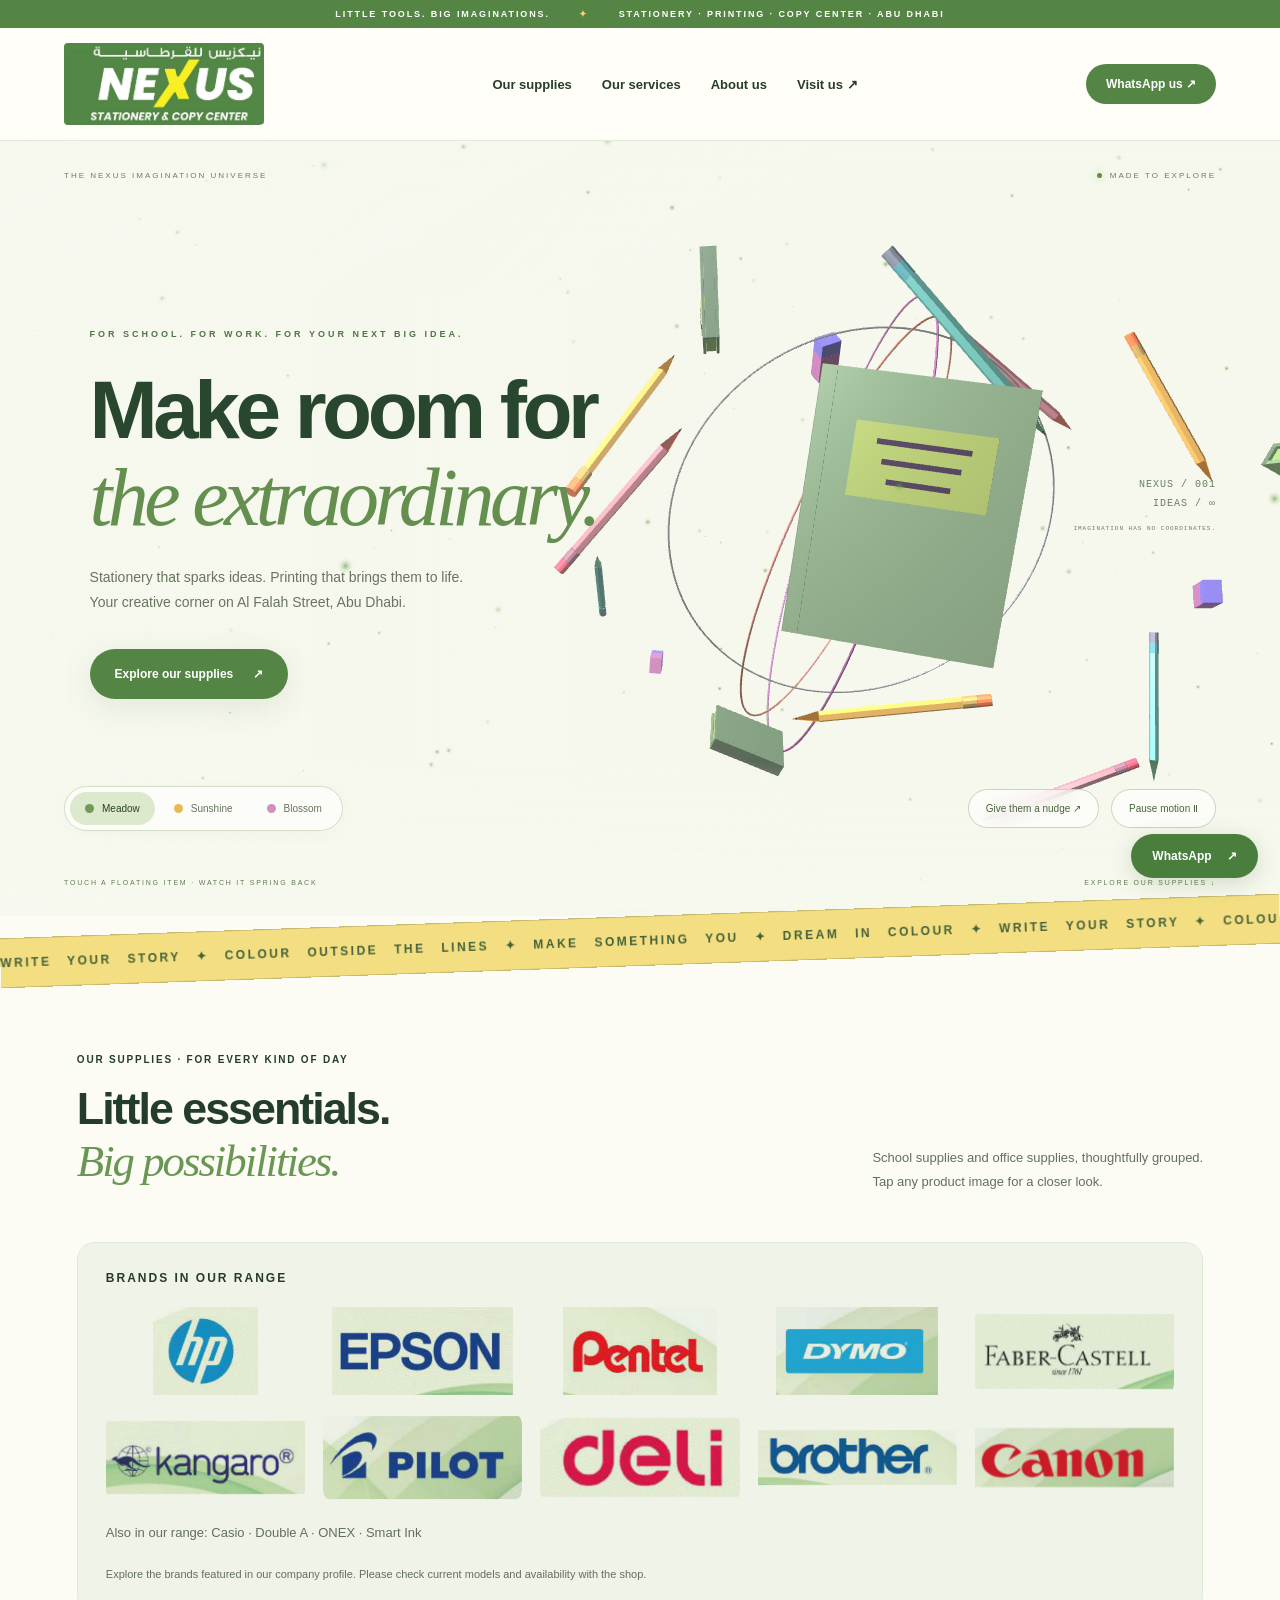
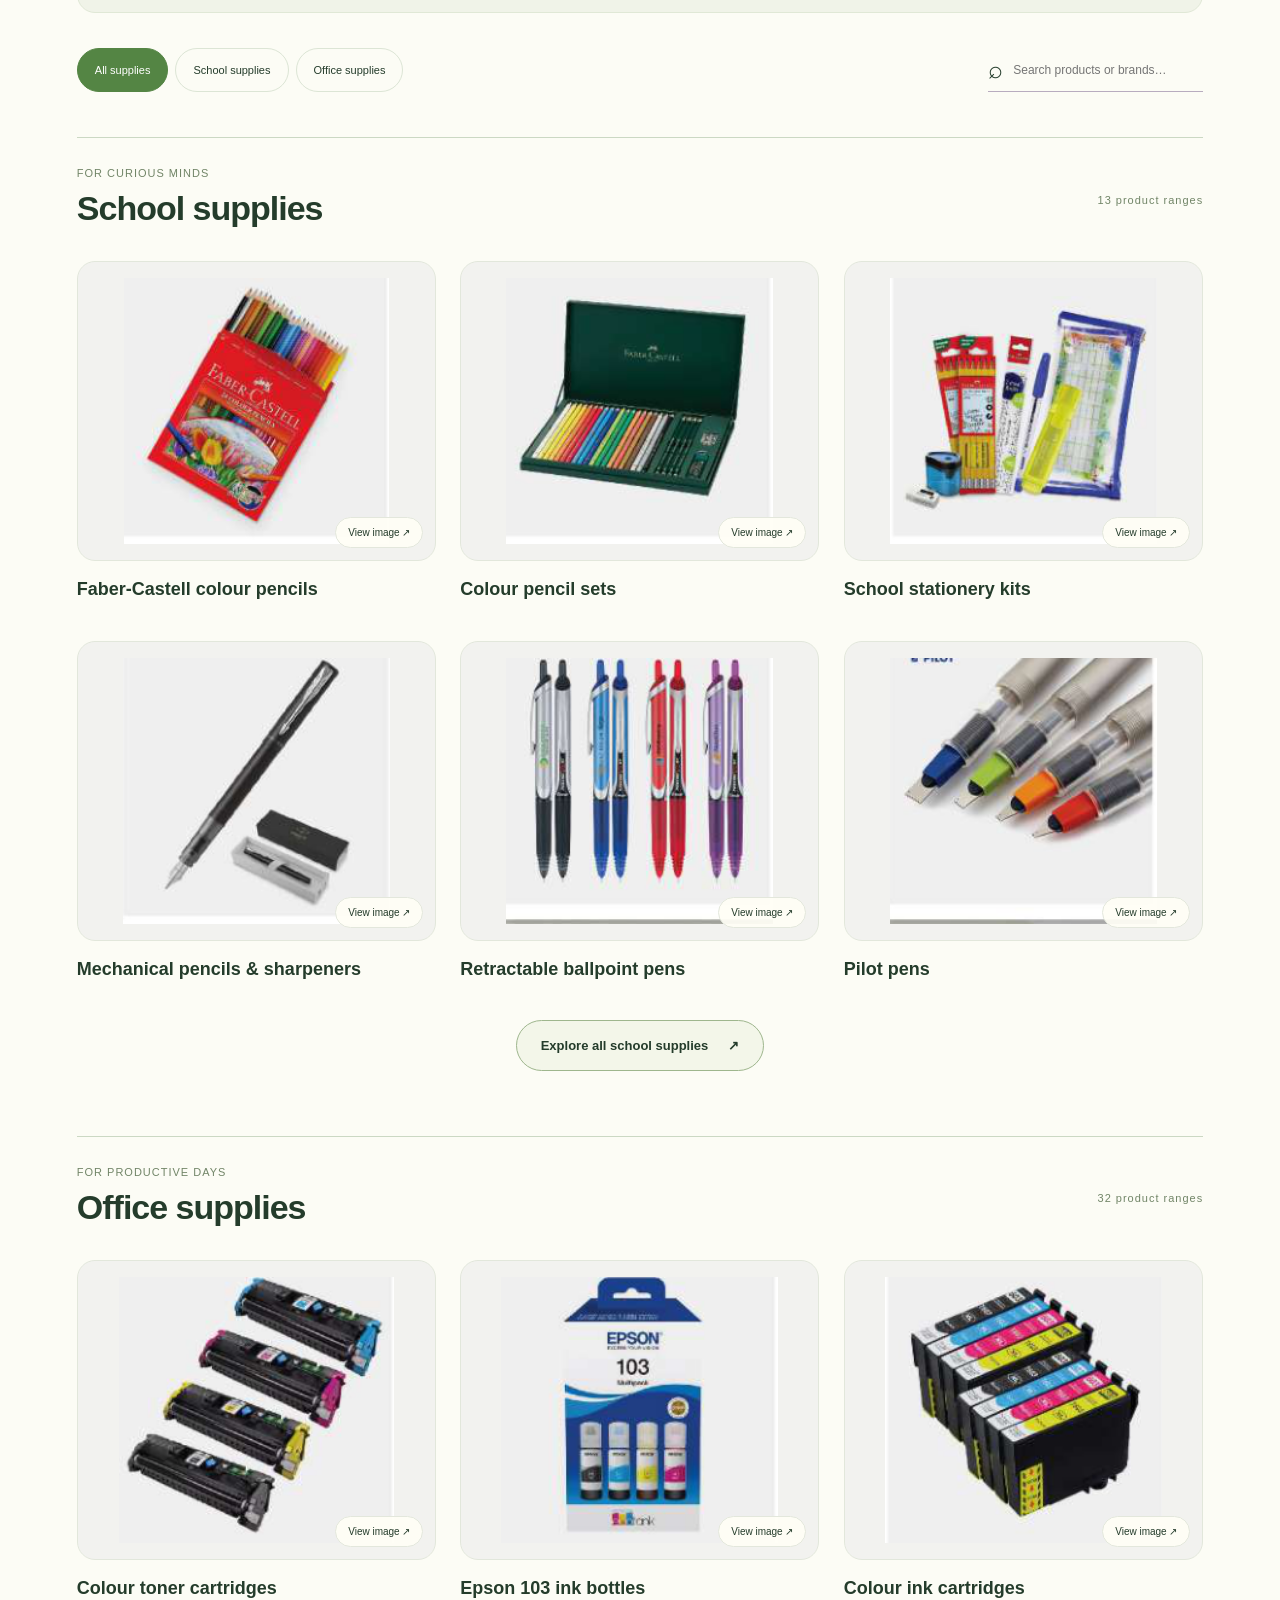
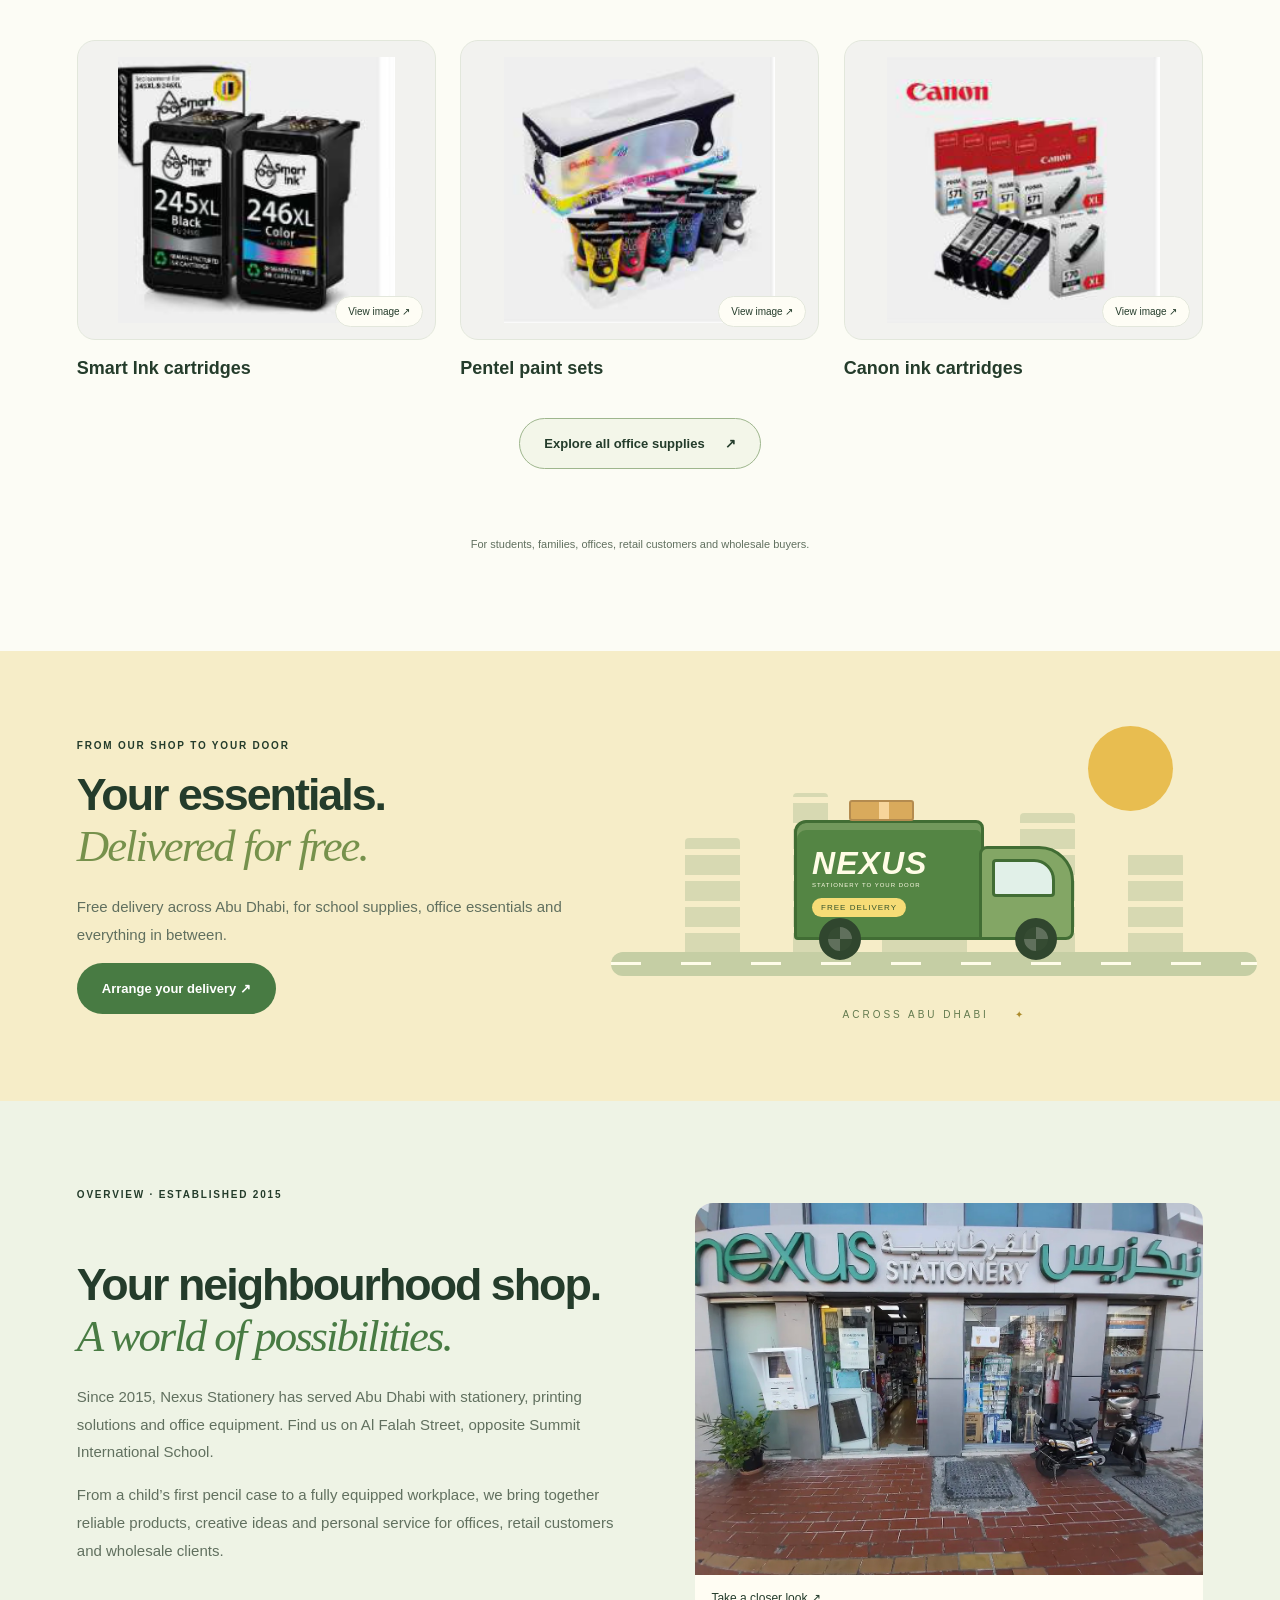
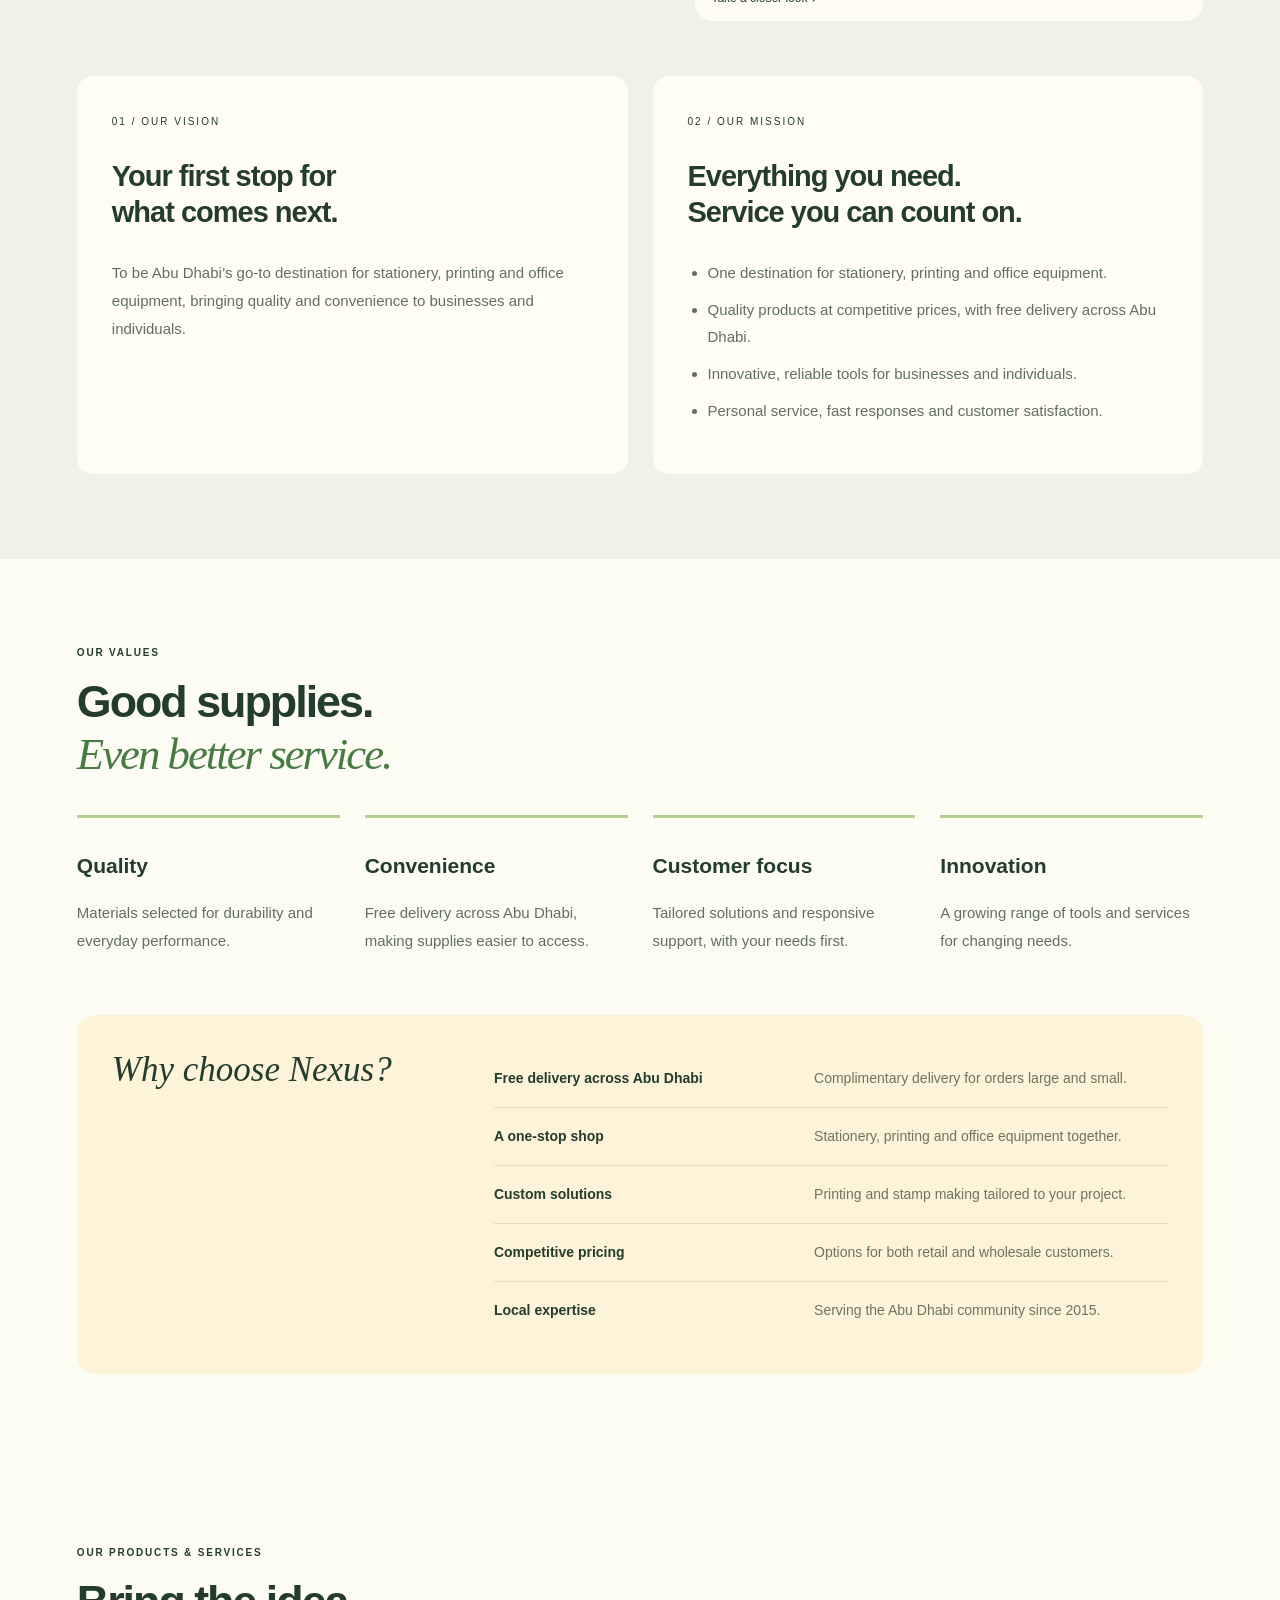
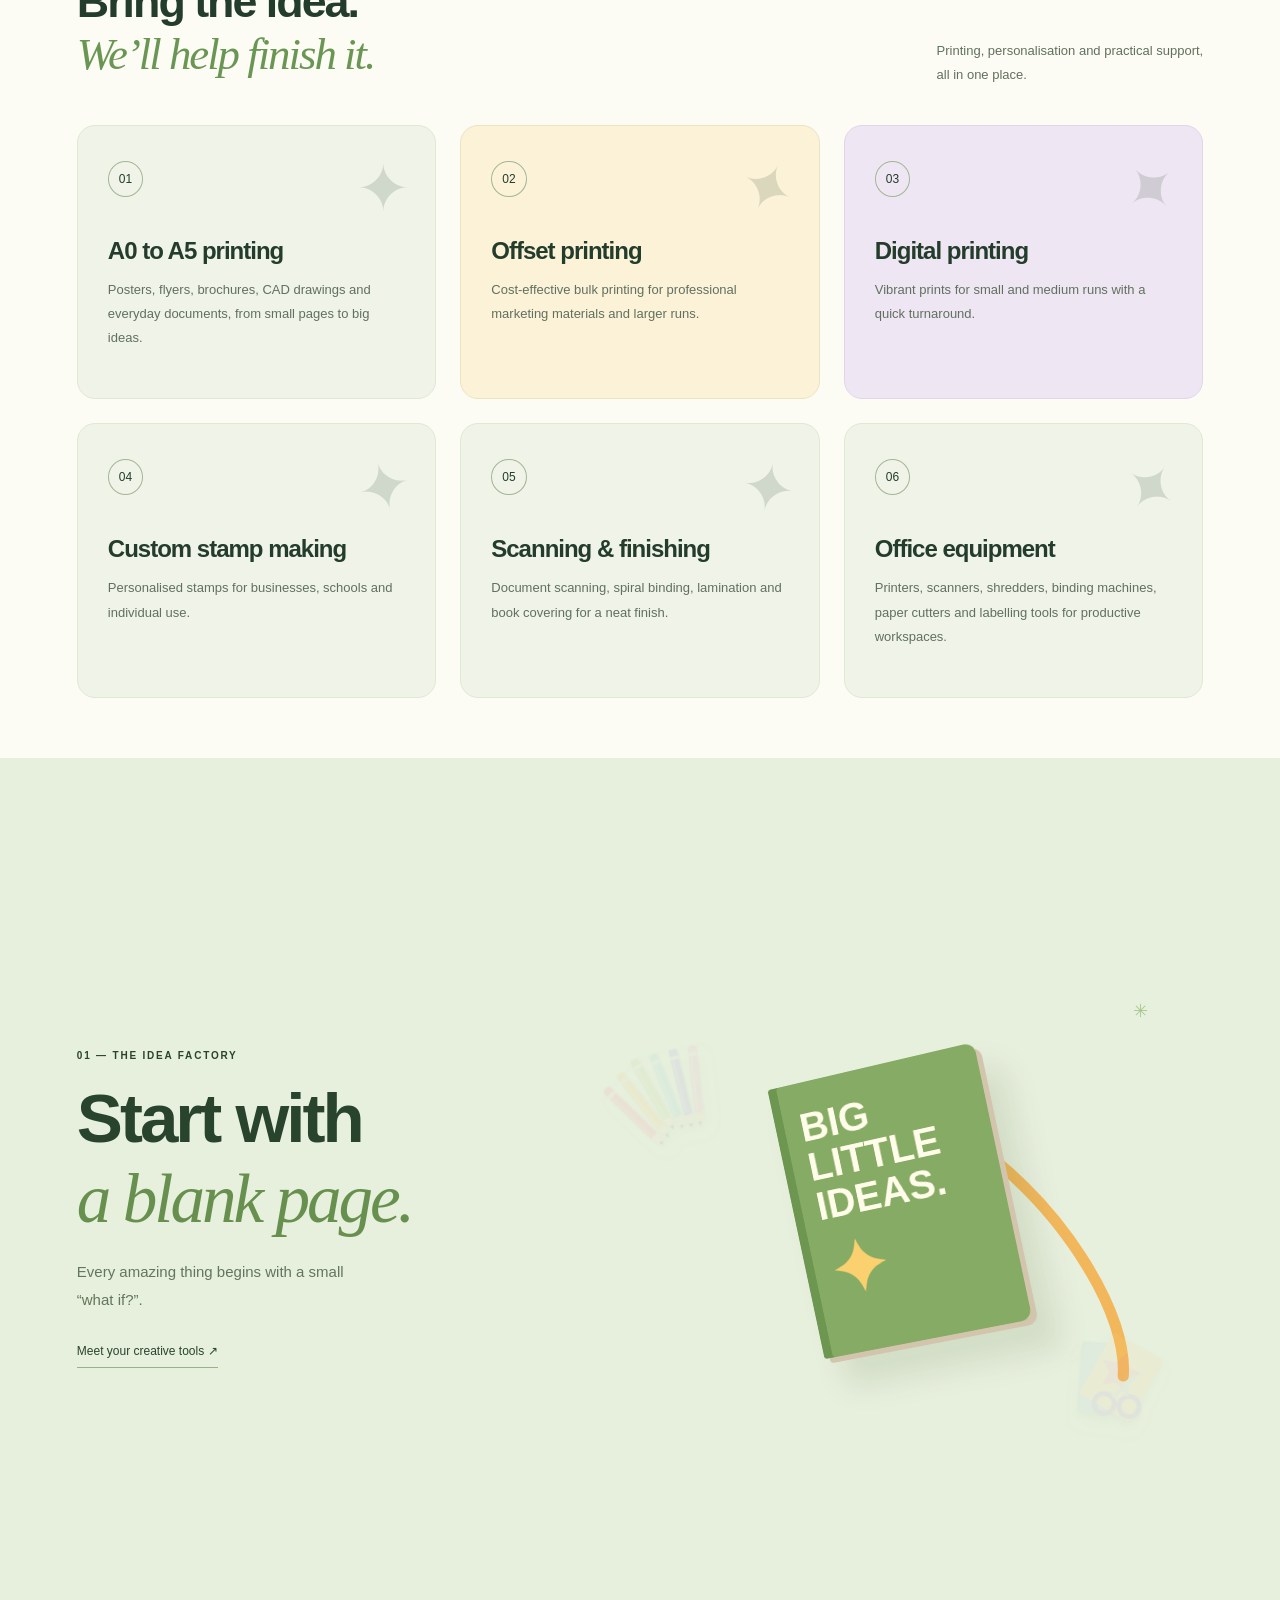
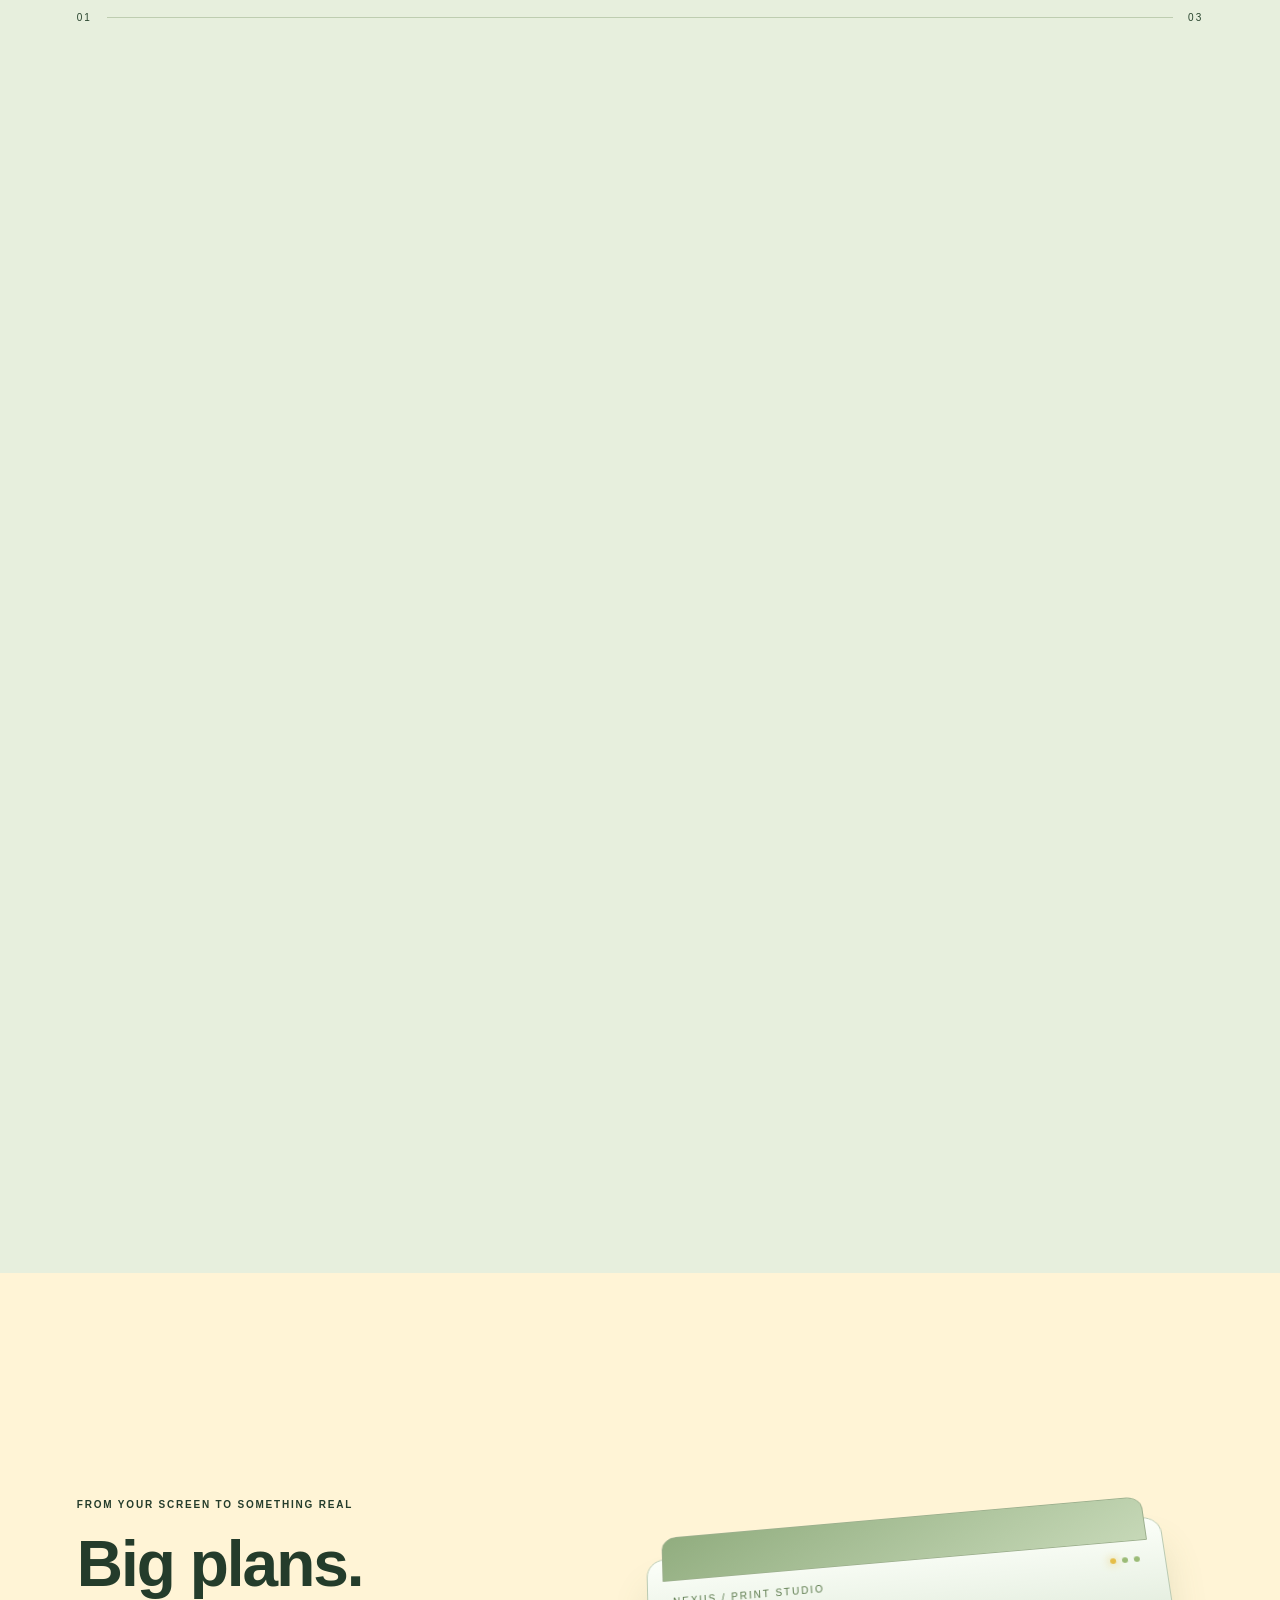
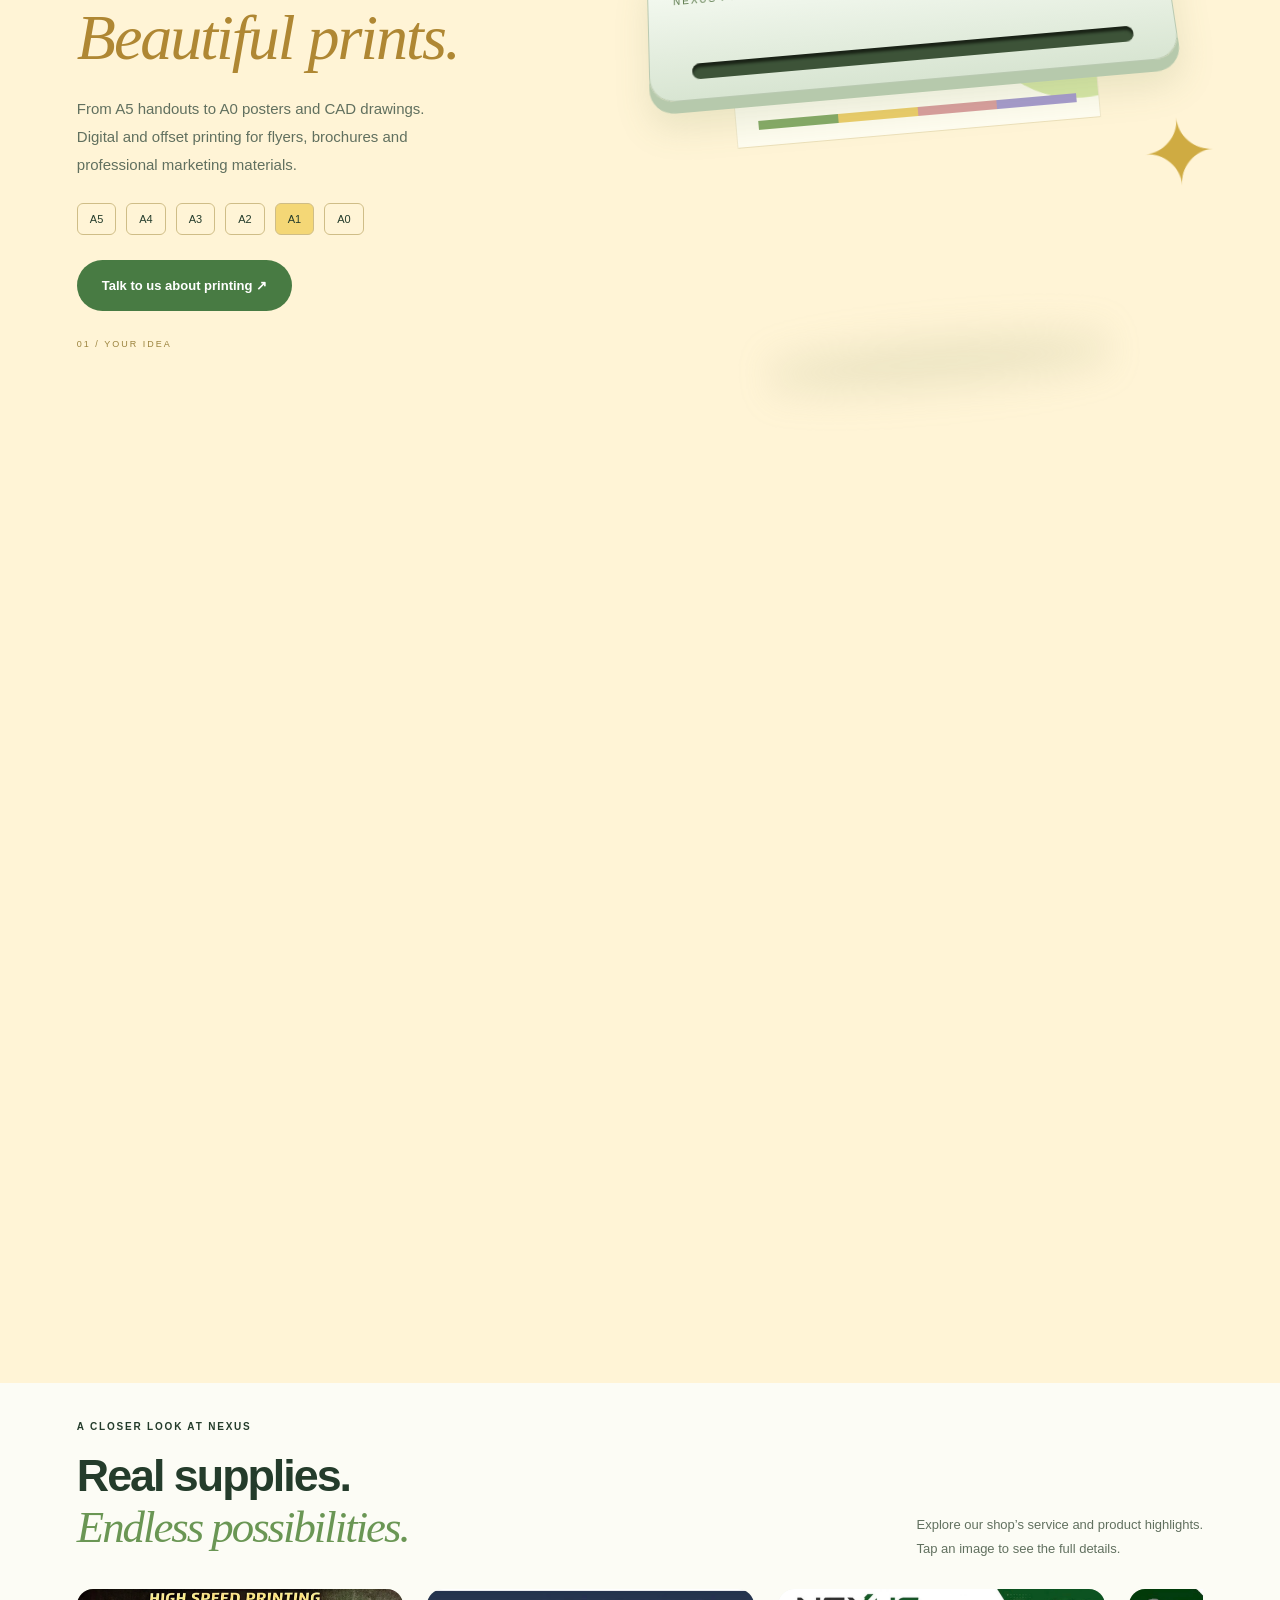
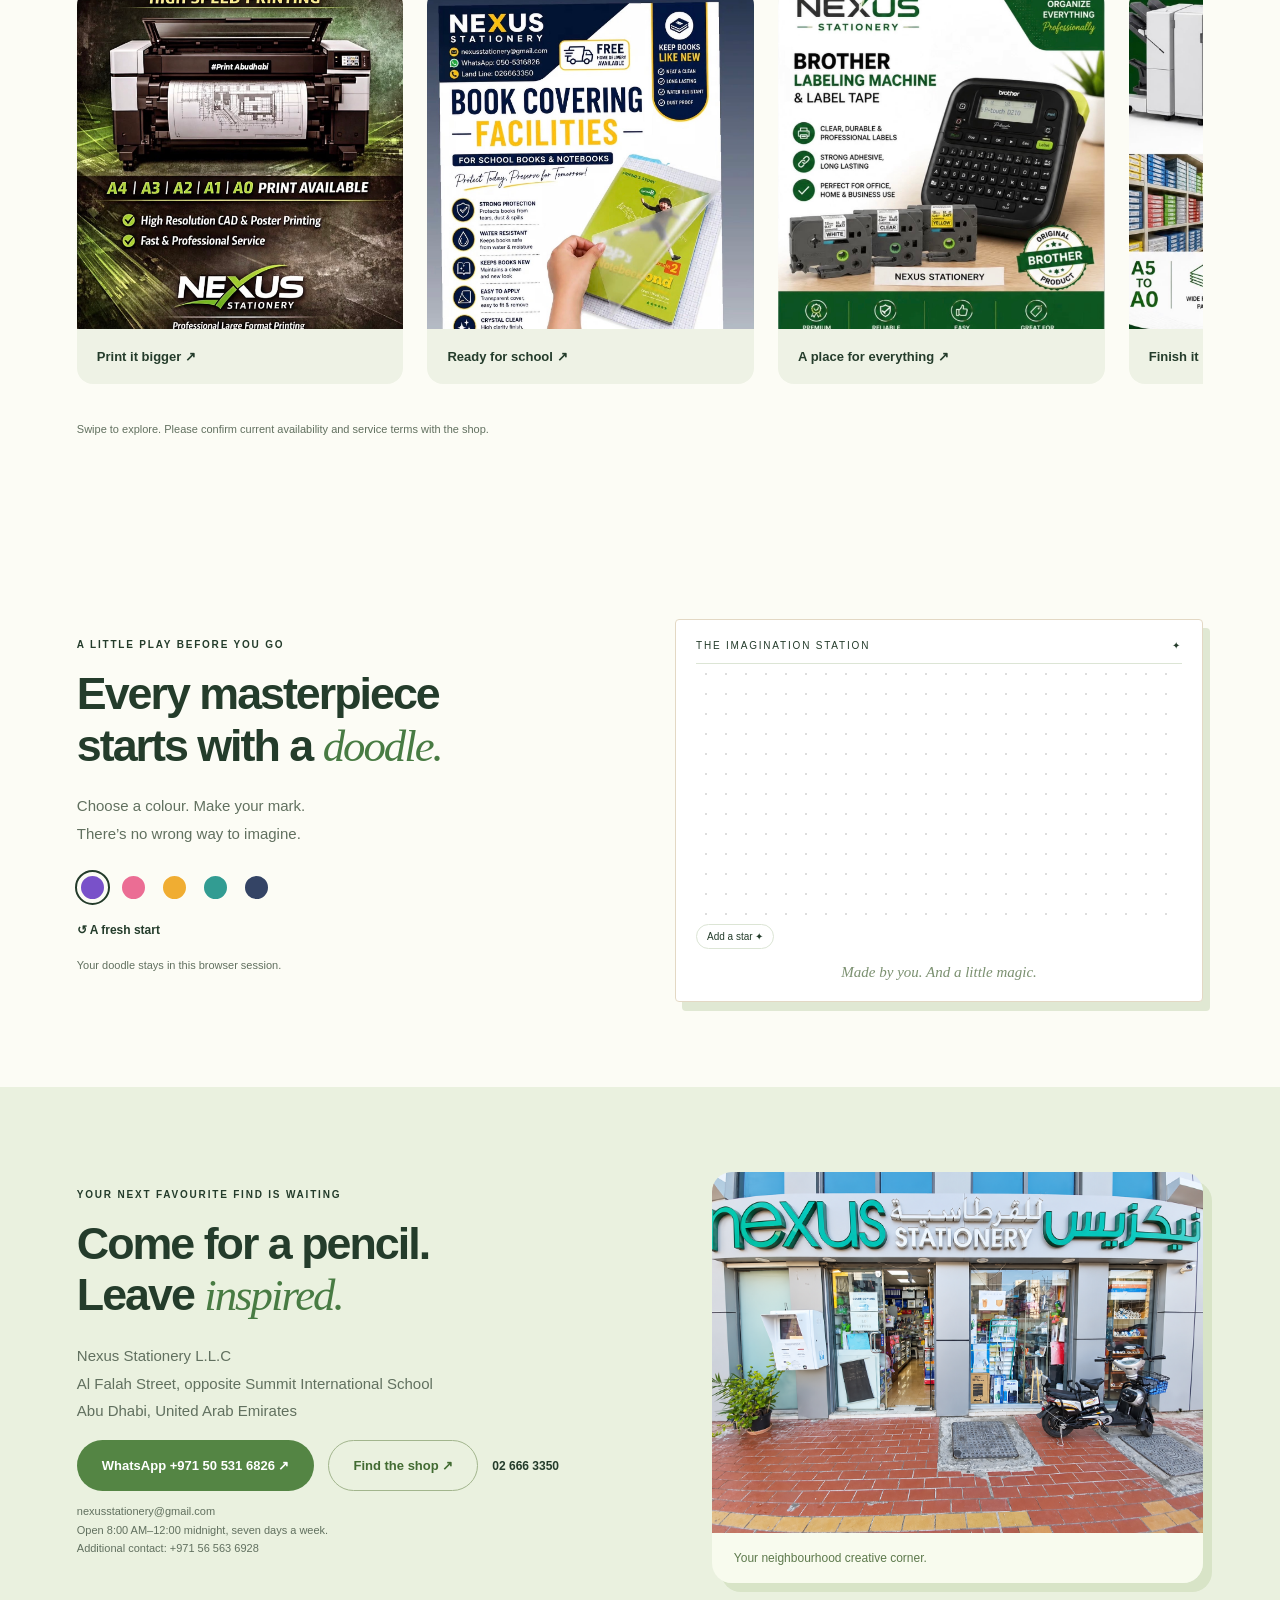
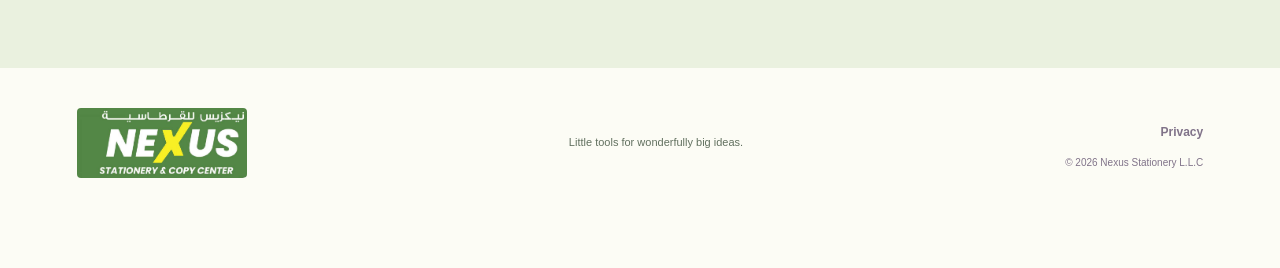
<file: index.html>
<!DOCTYPE html>
<html lang="en"><head><meta charset="utf-8"/><meta content="width=device-width, initial-scale=1" name="viewport"/><title>Nexus Stationery | A little colour. A lot of possibility.</title><meta content="Nexus Stationery &amp; Copy Center, Abu Dhabi. School and office supplies, leading brands, A0 to A5 printing, custom stamps and office equipment. Established 2015." name="description"/><meta content="#fff9ed" name="theme-color"/><link href="assets/favicon.svg" rel="icon"/><link href="style.css?v=7" rel="stylesheet"/><script defer="" src="config.js?v=7"></script><script defer="" src="app.js?v=7"></script><script defer="" src="motion.js?v=7"></script><link href="motion.css?v=7" rel="stylesheet"/><link href="universe.css?v=7" rel="stylesheet"/><script defer="" src="physics.js?v=7"></script><script defer="" src="universe-software.js?v=7"></script><script defer="" src="universe.js?v=7"></script><link href="light.css?v=7" rel="stylesheet"/><link href="mobile.css?v=7" rel="stylesheet"/><link href="profile.css?v=7" rel="stylesheet"/><link rel="stylesheet" href="delivery.css?v=7"></head><body>
<a class="skip" href="#collections">Skip to collections</a><div class="announcement">LITTLE TOOLS. BIG IMAGINATIONS. <span>✦</span> STATIONERY · PRINTING · COPY CENTER · ABU DHABI</div>
<header><a aria-label="Nexus Stationery and Copy Center home" class="logo" href="#"><img alt="Nexus Stationery &amp; Copy Center — نيكسس للقرطاسية" src="assets/nexus-logo.png"/></a><nav aria-label="Main navigation"><a href="#collections">Our supplies</a><a href="#services">Our services</a><a href="#about">About us</a><a href="#visit">Visit us ↗</a></nav><a class="header-contact" href="https://wa.me/971505316826" rel="noopener" target="_blank">WhatsApp us ↗</a></header>
<main><section aria-label="Interactive 3D stationery universe" class="universe" id="universe"><canvas aria-label="Animated three-dimensional pencils and notebooks. Use the controls below to change the scene." id="universeCanvas"></canvas><div aria-hidden="true" class="universe-fallback"><img alt="" src="assets/pencils.svg"/><img alt="" src="assets/notebooks.svg"/><img alt="" src="assets/paint.svg"/></div><div class="universe-grain"></div><div class="universe-top"><span>THE NEXUS IMAGINATION UNIVERSE</span><span class="live-label"><i></i> MADE TO EXPLORE</span></div><div class="universe-copy"><div class="eyebrow">FOR SCHOOL. FOR WORK. FOR YOUR NEXT BIG IDEA.</div><h1>Make room for<br/><em>the extraordinary.</em></h1><p>Stationery that sparks ideas. Printing that brings them to life.<br/>Your creative corner on Al Falah Street, Abu Dhabi.</p><a class="button universe-cta" href="#collections">Explore our supplies <span>↗</span></a></div><div aria-hidden="true" class="universe-coordinate">NEXUS / 001<br/>IDEAS / ∞<br/><span>IMAGINATION HAS NO COORDINATES.</span></div><div class="universe-controls"><div aria-label="Choose colour world" class="world-buttons" role="group"><button aria-pressed="true" class="active" data-world="0"><span class="world-dot violet"></span>Meadow</button><button aria-pressed="false" data-world="1"><span class="world-dot peach"></span>Sunshine</button><button aria-pressed="false" data-world="2"><span class="world-dot mint"></span>Blossom</button></div><div class="universe-actions"><button id="burstUniverse">Give them a nudge ↗</button><button aria-pressed="false" id="pauseUniverse">Pause motion Ⅱ</button></div></div><div class="universe-bottom"><span id="universeHint">TOUCH A FLOATING ITEM · WATCH IT SPRING BACK</span><a href="#collections">EXPLORE OUR SUPPLIES ↓</a></div></section><div aria-hidden="true" class="ticker"><div>WRITE YOUR STORY ✦ COLOUR OUTSIDE THE LINES ✦ MAKE SOMETHING YOU ✦ DREAM IN COLOUR ✦ WRITE YOUR STORY ✦ COLOUR OUTSIDE THE LINES ✦ MAKE SOMETHING YOU ✦ DREAM IN COLOUR ✦</div></div>
<section class="collections section" id="collections"><div class="eyebrow">OUR SUPPLIES · FOR EVERY KIND OF DAY</div><div class="section-heading"><h2>Little essentials.<br/><em>Big possibilities.</em></h2><p>School supplies and office supplies, thoughtfully grouped.<br/>Tap any product image for a closer look.</p></div><div class="brand-panel"><h3>Brands in our range</h3><div class="brand-list"><div class="brand-logo"><img src="assets/brand-hp.png" alt="HP" loading="lazy"></div><div class="brand-logo"><img src="assets/brand-epson.png" alt="Epson" loading="lazy"></div><div class="brand-logo"><img src="assets/brand-pentel.png" alt="Pentel" loading="lazy"></div><div class="brand-logo"><img src="assets/brand-dymo.png" alt="DYMO" loading="lazy"></div><div class="brand-logo"><img src="assets/brand-faber-castell.png" alt="Faber-Castell" loading="lazy"></div><div class="brand-logo"><img src="assets/brand-kangaro.png" alt="Kangaro" loading="lazy"></div><div class="brand-logo"><img src="assets/brand-pilot.png" alt="Pilot" loading="lazy"></div><div class="brand-logo"><img src="assets/brand-deli.png" alt="Deli" loading="lazy"></div><div class="brand-logo"><img src="assets/brand-brother.png" alt="Brother" loading="lazy"></div><div class="brand-logo"><img src="assets/brand-canon.png" alt="Canon" loading="lazy"></div></div><p class="additional-brands">Also in our range: Casio · Double A · ONEX · Smart Ink</p><p class="small">Explore the brands featured in our company profile. Please check current models and availability with the shop.</p></div><div class="catalog-tools"><div aria-label="Filter supplies" class="filters" role="group"><button aria-pressed="true" class="active" data-filter="All">All supplies</button><button aria-pressed="false" data-filter="School">School supplies</button><button aria-pressed="false" data-filter="Office">Office supplies</button></div><label class="search"><span aria-hidden="true">⌕</span><input aria-label="Search supplies" id="search" placeholder="Search products or brands…" type="search"/></label></div><div id="products"></div><p class="catalog-note">For students, families, offices, retail customers and wholesale buyers.</p></section><section class="section delivery" aria-labelledby="delivery-title"><div class="delivery-copy"><div class="eyebrow">FROM OUR SHOP TO YOUR DOOR</div><h2 id="delivery-title">Your essentials.<br><em>Delivered for free.</em></h2><p>Free delivery across Abu Dhabi, for school supplies, office essentials and everything in between.</p><a class="button primary" href="https://wa.me/971505316826?text=Hello%20Nexus%2C%20I%20would%20like%20to%20ask%20about%20free%20delivery." target="_blank" rel="noopener">Arrange your delivery ↗</a></div><div class="delivery-scene" role="img" aria-label="Animated Nexus delivery van carrying stationery across Abu Dhabi"><div class="delivery-sun"></div><div class="delivery-city"><i></i><i></i><i></i><i></i><i></i></div><div class="delivery-road"></div><div class="delivery-van"><div class="van-box"><b>NEXUS</b><small>STATIONERY TO YOUR DOOR</small><span>FREE DELIVERY</span></div><div class="van-cab"><i></i></div><div class="van-wheel wheel-back"></div><div class="van-wheel wheel-front"></div><div class="van-parcel"></div></div><div class="delivery-caption">ACROSS ABU DHABI <span>✦</span></div></div></section><section class="section about" id="about"><div class="eyebrow">OVERVIEW · ESTABLISHED 2015</div><div class="about-grid"><div><h2>Your neighbourhood shop.<br/><em>A world of possibilities.</em></h2><p>Since 2015, Nexus Stationery has served Abu Dhabi with stationery, printing solutions and office equipment. Find us on Al Falah Street, opposite Summit International School.</p><p>From a child’s first pencil case to a fully equipped workplace, we bring together reliable products, creative ideas and personal service for offices, retail customers and wholesale clients.</p></div><button class="about-photo" data-caption="Nexus Stationery &amp; Copy Center, Al Falah Street" data-photo="storefront.jpg"><img alt="Nexus Stationery shop front" loading="lazy" src="assets/storefront.jpg"/><span>Take a closer look ↗</span></button></div><div class="purpose-grid"><article><span>01 / OUR VISION</span><h3>Your first stop for<br/>what comes next.</h3><p>To be Abu Dhabi’s go-to destination for stationery, printing and office equipment, bringing quality and convenience to businesses and individuals.</p></article><article><span>02 / OUR MISSION</span><h3>Everything you need.<br/>Service you can count on.</h3><ul><li>One destination for stationery, printing and office equipment.</li><li>Quality products at competitive prices, with free delivery across Abu Dhabi.</li><li>Innovative, reliable tools for businesses and individuals.</li><li>Personal service, fast responses and customer satisfaction.</li></ul></article></div></section>

<section class="section values" id="values"><div class="eyebrow">OUR VALUES</div><h2>Good supplies.<br/><em>Even better service.</em></h2><div class="values-grid"><article><h3>Quality</h3><p>Materials selected for durability and everyday performance.</p></article><article><h3>Convenience</h3><p>Free delivery across Abu Dhabi, making supplies easier to access.</p></article><article><h3>Customer focus</h3><p>Tailored solutions and responsive support, with your needs first.</p></article><article><h3>Innovation</h3><p>A growing range of tools and services for changing needs.</p></article></div><div class="why"><h3>Why choose Nexus?</h3><ul><li><b>Free delivery across Abu Dhabi</b><span>Complimentary delivery for orders large and small.</span></li><li><b>A one-stop shop</b><span>Stationery, printing and office equipment together.</span></li><li><b>Custom solutions</b><span>Printing and stamp making tailored to your project.</span></li><li><b>Competitive pricing</b><span>Options for both retail and wholesale customers.</span></li><li><b>Local expertise</b><span>Serving the Abu Dhabi community since 2015.</span></li></ul></div></section><section class="services section" id="services"><div class="eyebrow">OUR PRODUCTS &amp; SERVICES</div><div class="section-heading"><h2>Bring the idea.<br/><em>We’ll help finish it.</em></h2><p>Printing, personalisation and practical support,<br/>all in one place.</p></div><div class="service-grid"><article class="service-card"><span class="service-number">01</span><h3>A0 to A5 printing</h3><p>Posters, flyers, brochures, CAD drawings and everyday documents, from small pages to big ideas.</p></article><article class="service-card"><span class="service-number">02</span><h3>Offset printing</h3><p>Cost-effective bulk printing for professional marketing materials and larger runs.</p></article><article class="service-card"><span class="service-number">03</span><h3>Digital printing</h3><p>Vibrant prints for small and medium runs with a quick turnaround.</p></article><article class="service-card"><span class="service-number">04</span><h3>Custom stamp making</h3><p>Personalised stamps for businesses, schools and individual use.</p></article><article class="service-card"><span class="service-number">05</span><h3>Scanning &amp; finishing</h3><p>Document scanning, spiral binding, lamination and book covering for a neat finish.</p></article><article class="service-card"><span class="service-number">06</span><h3>Office equipment</h3><p>Printers, scanners, shredders, binding machines, paper cutters and labelling tools for productive workspaces.</p></article></div></section><section class="story-scroll" id="story"><div class="story-sticky"><div class="story-caption"><div class="eyebrow">01 — THE IDEA FACTORY</div><h2 id="storyTitle">Start with<br/><em>a blank page.</em></h2><p id="storyDescription">Every amazing thing begins with a small “what if?”.</p><a class="story-link" href="#collections">Meet your creative tools ↗</a></div><div aria-label="Scroll animation of a notebook opening and colours spreading" class="story-world"><div class="colour-cloud cloud-one"></div><div class="colour-cloud cloud-two"></div><svg aria-hidden="true" class="story-strokes" viewbox="0 0 600 600"><path class="stroke-one" d="M70 380C-30 120 500 15 510 250S65 550 160 290S560 340 550 480"></path><path class="stroke-two" d="M90 170Q350 500 500 100"></path></svg><div class="story-book"><div class="story-page"><span>hello,<br/><b>possibility.</b></span><div class="page-doodle">✦</div><small>MADE OF IDEAS. MADE BY YOU.</small></div><div class="story-cover"><span>BIG<br/>LITTLE<br/>IDEAS.</span><b>✦</b></div></div><img alt="Rainbow pencils" class="story-tool tool-one" src="assets/pencils.svg"/><img alt="Paper craft tools" class="story-tool tool-two" src="assets/craft.svg"/><span class="story-star">✳</span></div><div class="story-progress"><span id="storyNumber">01</span><div><i></i></div><span>03</span></div></div></section><section class="print-scroll" id="printing"><div class="print-sticky"><div class="print-copy"><div class="eyebrow">FROM YOUR SCREEN TO SOMETHING REAL</div><h2>Big plans.<br/><em>Beautiful prints.</em></h2><p>From A5 handouts to A0 posters and CAD drawings. Digital and offset printing for flyers, brochures and professional marketing materials.</p><div class="print-sizes"><span>A5</span><span>A4</span><span>A3</span><span>A2</span><span>A1</span><span>A0</span></div><a class="button primary" href="https://wa.me/971505316826?text=Hello%20Nexus%2C%20I%20would%20like%20to%20ask%20about%20printing." rel="noopener" target="_blank">Talk to us about printing ↗</a><div aria-live="polite" class="print-step">01 / YOUR IDEA</div></div><div aria-label="A colourful poster emerges from an illustrated printer as you scroll" class="printer-world"><div class="printer-shadow"></div><div class="printed-sheet"><div class="poster-orbit"></div><span>THINK<br/><b>BIGGER.</b></span><small>YOUR IDEAS, IN FULL COLOUR.</small><div class="poster-bars"></div></div><div class="printer-body"><div class="printer-top"></div><span>NEXUS / PRINT STUDIO</span><div class="printer-lights"><i></i><i></i><i></i></div><div class="printer-slot"></div></div><span class="print-spark">✦</span></div></div></section>
<section class="showcase section" id="showcase"><div class="section-heading"><div><div class="eyebrow">A CLOSER LOOK AT NEXUS</div><h2>Real supplies.<br/><em>Endless possibilities.</em></h2></div><p>Explore our shop’s service and product highlights.<br/>Tap an image to see the full details.</p></div><div class="photo-rail"><button class="photo-card" data-caption="Large-format CAD and poster printing" data-photo="large-format-printing.jpg"><img alt="Nexus large-format CAD and poster printing service" loading="lazy" src="assets/large-format-printing.jpg"/><span>Print it bigger ↗</span></button><button class="photo-card" data-caption="School book and notebook covering" data-photo="book-covering.jpg"><img alt="Nexus school book-covering service" loading="lazy" src="assets/book-covering.jpg"/><span>Ready for school ↗</span></button><button class="photo-card" data-caption="Labelling machines and label tapes" data-photo="labels.jpg"><img alt="Nexus labelling machine and tape selection" loading="lazy" src="assets/labels.jpg"/><span>A place for everything ↗</span></button><button class="photo-card" data-caption="Printing, scanning and spiral binding" data-photo="printing-binding.jpg"><img alt="Nexus printing, scanning and binding services" loading="lazy" src="assets/printing-binding.jpg"/><span>Finish it beautifully ↗</span></button></div><p class="small">Swipe to explore. Please confirm current availability and service terms with the shop.</p></section><section class="play-section section" id="play"><div class="play-copy"><div class="eyebrow">A LITTLE PLAY BEFORE YOU GO</div><h2>Every masterpiece<br/>starts with a <em>doodle.</em></h2><p>Choose a colour. Make your mark.<br/>There’s no wrong way to imagine.</p><div aria-label="Drawing colours" class="swatches" role="group"><button aria-label="Purple" aria-pressed="true" class="selected" data-color="#7951c9" style="--swatch:#7951c9"></button><button aria-label="Pink" aria-pressed="false" data-color="#eb6d94" style="--swatch:#eb6d94"></button><button aria-label="Yellow" aria-pressed="false" data-color="#f0ad32" style="--swatch:#f0ad32"></button><button aria-label="Teal" aria-pressed="false" data-color="#329c92" style="--swatch:#329c92"></button><button aria-label="Navy" aria-pressed="false" data-color="#344465" style="--swatch:#344465"></button></div><button class="text-button" id="clearCanvas">↺ A fresh start</button><p class="small">Your doodle stays in this browser session.</p></div><div class="drawing-paper"><div class="paper-top"><span>THE IMAGINATION STATION</span><span>✦</span></div><canvas aria-label="Freehand doodle canvas. Use a mouse or touch to draw." id="doodle"></canvas><button class="stamp" id="stamp">Add a star ✦</button><span class="paper-caption">Made by you. And a little magic.</span></div></section>
<section class="visit section" id="visit"><div><div class="eyebrow">YOUR NEXT FAVOURITE FIND IS WAITING</div><h2>Come for a pencil.<br/>Leave <em>inspired.</em></h2><p>Nexus Stationery L.L.C<br/>Al Falah Street, opposite Summit International School<br/>Abu Dhabi, United Arab Emirates</p><div class="visit-actions"><a class="button whatsapp-button" href="https://wa.me/971505316826" rel="noopener" target="_blank">WhatsApp +971 50 531 6826 ↗</a><a class="button primary" href="https://www.google.com/maps/search/?api=1&amp;query=Nexus+Stationery+Al+Falah+Abu+Dhabi" rel="noopener" target="_blank">Find the shop ↗</a><a class="text-button" href="tel:+97126663350">02 666 3350</a></div><p class="small"><a href="mailto:nexusstationery@gmail.com">nexusstationery@gmail.com</a><br/>Open 8:00 AM–12:00 midnight, seven days a week.<br/>Additional contact: <a href="tel:+971565636928">+971 56 563 6928</a></p></div><div aria-label="View Nexus storefront image" class="store-photo" data-caption="Nexus Stationery storefront" data-photo="storefront-enhanced.png" role="button" tabindex="0"><img alt="Nexus Stationery storefront on Al Falah Street, Abu Dhabi" loading="lazy" src="assets/storefront-enhanced.png"/><span>Your neighbourhood creative corner.</span></div></section></main>
<footer><a aria-label="Nexus Stationery and Copy Center home" class="logo" href="#"><img alt="Nexus Stationery &amp; Copy Center — نيكسس للقرطاسية" src="assets/nexus-logo.png"/></a><p>Little tools for wonderfully big ideas.</p><div><button class="text-button" id="privacyButton">Privacy</button><span>© <span id="year"></span> Nexus Stationery L.L.C</span></div></footer>
<dialog id="photoDialog"><div class="dialog-head"><h2 id="photoCaption">Nexus highlights</h2><button aria-label="Close image" class="close" data-close="photoDialog">×</button></div><img alt="" id="fullPhoto"/></dialog><dialog id="privacyDialog"><div class="dialog-head"><h2>Your privacy</h2><button aria-label="Close privacy information" class="close" data-close="privacyDialog">×</button></div><p>This website has no checkout, account registration or analytics cookies. Doodles stay in this browser session and are not uploaded.</p><p>WhatsApp, email and maps open only when you choose their links. Their own privacy policies apply. No message is sent automatically.</p></dialog><a aria-label="Chat with Nexus on WhatsApp" class="floating-whatsapp" href="https://wa.me/971505316826" rel="noopener" target="_blank">WhatsApp <span>↗</span></a><div aria-live="polite" id="toast" role="status"></div><div aria-hidden="true" id="confetti"></div></body></html>
</file>
<file: style.css>
:root{--ink:#302348;--purple:#7650c6;--pink:#e97b9b;--cream:#fffaf0;--line:#e8dfd0}*{box-sizing:border-box}html{scroll-behavior:smooth;scroll-padding-top:110px}body{margin:0;background:var(--cream);color:var(--ink);font-family:"Trebuchet MS",Arial,sans-serif}button,input,textarea{font:inherit}button,a{-webkit-tap-highlight-color:transparent}button{cursor:pointer}a{color:inherit;text-decoration:none}button:focus-visible,a:focus-visible,input:focus-visible,textarea:focus-visible{outline:3px solid #a17ae5;outline-offset:5px}button{color:inherit}.announcement{background:#7650c6;color:white;text-align:center;font-size:10px;font-weight:bold;letter-spacing:1.9px;padding:12px 20px}.announcement span{padding:0 25px;color:#ffd471}header{max-width:1440px;margin:auto;display:flex;align-items:center;justify-content:space-between;padding:23px 6%;gap:25px}.logo{display:flex;align-items:center;gap:10px;font-size:34px;font-weight:900;letter-spacing:-1.7px;line-height:.9}.logo small{display:block;font-size:8px;letter-spacing:3.5px;margin-top:8px}.logo-icon{position:relative;font-size:46px;color:var(--purple);font-family:Georgia,serif;font-style:italic}.logo-icon span{position:absolute;font-size:23px;color:#e9a834;top:-7px;right:-9px}nav{display:flex;gap:30px;font-size:13px;font-weight:bold}nav a:hover{color:var(--purple)}.bag-button{background:none;border:1px solid var(--ink);border-radius:24px;padding:11px 15px;font-size:12px;font-weight:bold}.bag-button span{display:inline-grid;place-items:center;background:var(--ink);color:white;width:21px;height:21px;border-radius:50%;margin-left:9px}.hero{max-width:1440px;margin:auto;display:grid;grid-template-columns:1fr 1fr;min-height:610px;padding:45px 6% 60px;align-items:center;overflow:hidden}.eyebrow{font-size:10px;font-weight:bold;letter-spacing:1.8px;line-height:1.7}.little-star{font-size:20px;color:#d29b36;margin-right:7px}h1{font-size:clamp(60px,7vw,104px);letter-spacing:-6px;line-height:1.03;margin:24px 0;font-weight:900}.purple{color:var(--purple)}.pink{color:var(--pink)}.sun{position:relative}.sun:before{content:'✧';position:absolute;top:-.45em;left:-.12em;color:#edb040;font-size:.65em}p{font-size:15px;line-height:1.85;color:#6b6274}.hero-copy>p{max-width:390px}.hero-actions{display:flex;align-items:center;gap:20px;margin-top:30px;flex-wrap:wrap}.button{display:inline-flex;justify-content:center;align-items:center;gap:20px;border-radius:40px;padding:17px 24px;font-size:13px;font-weight:bold;border:1px solid transparent;transition:transform .2s,box-shadow .2s}.button:hover{transform:translateY(-3px);box-shadow:0 7px 0 #30234816}.primary{background:var(--purple);color:white}.dark{background:var(--ink);color:white}.outline{background:transparent;border-color:var(--line)}.text-button{border:0;background:none;padding:8px 0;font-size:12px;font-weight:bold}.text-button:hover{text-decoration:underline}.hero-note{font-size:11px;margin-top:35px;color:#756b79}.hero-note span{font-size:25px;margin-right:8px}.hero-art{height:470px;position:relative}.orbit{width:400px;height:400px;background:#eee3f9;border-radius:50%;position:absolute;left:15%;top:6%;background-image:radial-gradient(#c6b0e5 1px,transparent 1px);background-size:19px 19px}.hero-art img{position:absolute;filter:drop-shadow(0 16px 14px #5c397b13)}.hero-book{width:350px;left:18%;top:55px;z-index:2;--r:-5deg}.hero-pencil{width:235px;left:-7%;top:0;--r:-22deg;animation-delay:-2s!important;z-index:3}.hero-paint{width:250px;right:-12%;bottom:-12px;--r:15deg;animation-delay:-4s!important;z-index:3}.floating{animation:float 6s ease-in-out infinite}.star{position:absolute;color:#e7b149;z-index:4}.star1{font-size:65px;right:10%;top:3%;animation:spin 20s linear infinite}.star2{font-size:56px;left:4%;bottom:10%}.scribble{position:absolute;right:-4%;top:100px;font:italic 23px Georgia;transform:rotate(12deg);z-index:5}.sticker{position:absolute;bottom:25px;left:22%;border:1px dashed #8b8055;background:#ffe391;width:112px;height:112px;border-radius:50%;display:flex;flex-direction:column;justify-content:center;text-align:center;transform:rotate(-15deg);z-index:5;font-size:23px}.sticker b{font-size:12px}.loop{position:absolute;bottom:0;right:40%;font-size:100px;color:#aa92d0;transform:rotate(-20deg)}.ticker{overflow:hidden;background:#f9d36f;border-top:1px solid #302348;border-bottom:1px solid #302348;transform:rotate(-1deg);padding:17px 0}.ticker div{width:max-content;font-weight:bold;letter-spacing:2.5px;font-size:12px;word-spacing:10px;animation:marquee 40s linear infinite}.section{max-width:1440px;margin:auto;padding:85px 6%}.section-heading{display:flex;justify-content:space-between;align-items:end;gap:25px}h2{font-size:clamp(30px,3.5vw,49px);letter-spacing:-2px;line-height:1.15;margin:15px 0 20px}h2 em{font-family:Georgia,serif;font-weight:normal;color:var(--purple)}.section-heading p{font-size:13px}.catalog-tools{display:flex;justify-content:space-between;gap:20px;flex-wrap:wrap;margin:25px 0 30px}.filters{display:flex;gap:7px;flex-wrap:wrap}.filters button{border:1px solid var(--line);border-radius:25px;padding:10px 17px;background:transparent;font-size:11px}.filters button.active{background:var(--ink);color:white;border-color:var(--ink)}.search{display:flex;align-items:center;border-bottom:1px solid #b8acbf;gap:10px}.search span{font-size:25px}.search input{border:0;background:none;padding:10px 0;width:190px;font-size:12px;color:var(--ink)}.products{display:grid;grid-template-columns:repeat(3,1fr);gap:32px 24px}.product-image{position:relative;border-radius:18px;overflow:hidden;height:285px;background:var(--bg)}.product-image img{width:100%;height:100%;object-fit:contain;padding:10px;transition:transform .5s}.product:hover img{transform:translateY(-9px) rotate(-4deg) scale(1.04)}.product-tag{position:absolute;top:16px;left:16px;font-size:9px;font-weight:bold;letter-spacing:1px;background:#ffffffb5;border-radius:20px;padding:8px 11px}.add{position:absolute;right:14px;bottom:14px;width:40px;height:40px;background:white;border:0;border-radius:50%;font-size:25px;box-shadow:0 3px 10px #0001}.add:hover{background:var(--purple);color:white}.product h3{font-size:17px;margin:16px 0 6px}.product p{font-size:12px;margin:0}.availability{display:block;color:var(--purple);font-size:11px;margin-top:10px}.catalog-note{font-size:11px;text-align:center;margin-top:28px}.creative-banner{max-width:1268px;background:#e4edcf;border-radius:25px;display:grid;grid-template-columns:1fr 1.1fr;padding:35px 7%;align-items:center;margin:15px auto 0}.creative-banner p{max-width:430px}.banner-art{position:relative}.banner-art img{width:90%;max-width:360px;transform:rotate(-7deg)}.banner-art span{position:absolute;right:30px;top:15px;font-size:60px;color:#778854}.creative-banner h2{font-size:49px}.play-section{display:grid;grid-template-columns:1fr 1fr;align-items:center;gap:70px}.swatches{display:flex;gap:10px;margin:24px 0 12px}.swatches button{width:31px;height:31px;border-radius:50%;border:4px solid var(--cream);background:var(--swatch)}.swatches .selected{outline:2px solid var(--ink)}.small{font-size:11px;line-height:1.7}.drawing-paper{position:relative;transform:rotate(2deg);border:1px solid #e3d8c4;border-radius:4px;background:white;box-shadow:7px 9px 0 #ece2ce;padding:20px}.paper-top{display:flex;justify-content:space-between;font-size:10px;letter-spacing:1.8px;border-bottom:1px solid var(--line);padding-bottom:12px}.drawing-paper canvas{display:block;width:100%;height:260px;touch-action:none;background-image:radial-gradient(#ddd 1px,transparent 1px);background-size:20px 20px;cursor:crosshair}.paper-caption{display:block;text-align:center;font:italic 15px Georgia;color:#94849d;margin-top:15px}.stamp{border:1px solid var(--line);background:white;border-radius:20px;font-size:10px;padding:6px 10px}.visit{background:#f2eafa;display:grid;grid-template-columns:1.15fr 1fr;gap:70px;align-items:center}.visit-actions{display:flex;gap:22px;align-items:center;flex-wrap:wrap}.visit-card{position:relative;background:#fffaf0;padding:65px 35px 35px;transform:rotate(-4deg);border:1px solid #d7c7de;box-shadow:8px 8px 0 #e2d5eb}.postmark{position:absolute;right:20px;top:18px;font-size:9px;line-height:1.7;letter-spacing:2px;border:1px dashed #cbb8d8;border-radius:50%;padding:14px;transform:rotate(14deg)}.handwritten{font:italic 24px Georgia;color:var(--purple)}.visit-card h3{font-size:35px;letter-spacing:-1px;line-height:1.2}.visit-card a{font-size:12px;font-weight:bold;border-top:1px solid var(--line);display:block;padding-top:20px}.visit-card small{display:block;margin-top:10px;font-weight:normal;color:#87798e}footer{max-width:1440px;margin:auto;display:flex;align-items:center;gap:30px;justify-content:space-between;padding:40px 6%}footer p{font-size:11px}footer>div{display:flex;flex-direction:column;font-size:10px;color:#807389;align-items:end;gap:10px}dialog{border:0;border-radius:22px;color:var(--ink);background:var(--cream);width:min(560px,94vw);max-height:90dvh;padding:30px;box-shadow:0 20px 100px #23113630}dialog::backdrop{background:#30234870;backdrop-filter:blur(4px)}.dialog-head{display:flex;justify-content:space-between;align-items:start}.dialog-head h2{font-size:32px}.close{border:0;background:none;font-size:30px;padding:0 5px}.dialog-head h2 span{color:#d5a644}dialog p{font-size:12px}.bag-row{display:flex;align-items:center;gap:12px;border-top:1px solid var(--line);padding:12px 0}.bag-row img{width:50px;height:60px;border-radius:8px;background:#eee5f5}.bag-row b{font-size:13px}.bag-row .quantity{display:flex;align-items:center;gap:12px;margin-left:auto}.quantity button{border:1px solid var(--line);border-radius:50%;background:white;width:28px;height:28px}.remove{border:0;background:none;font-size:11px}.notes-label{display:block;font-size:12px;margin:22px 0 10px}.notes-label span{color:#807389}textarea{width:100%;border:1px solid var(--line);border-radius:10px;background:white;padding:12px;min-height:85px;resize:vertical;font-size:12px}.wide{width:100%;margin-top:12px}#toast{position:fixed;bottom:22px;left:50%;transform:translate(-50%,20px);background:var(--ink);color:white;border-radius:30px;padding:14px 25px;font-size:12px;opacity:0;pointer-events:none;z-index:100;transition:.3s;width:max-content;max-width:90vw}#toast.visible{transform:translate(-50%,0);opacity:1}#confetti{position:fixed;inset:0;pointer-events:none;z-index:99;overflow:hidden}.confetto{position:absolute;animation:fall 1.7s ease-out forwards}.skip{position:absolute;left:10px;top:-100px;background:white;z-index:200;padding:15px}.skip:focus{top:10px}.empty{grid-column:1/-1;text-align:center;padding:40px}body.modal-open{overflow:hidden}@keyframes float{0%,100%{transform:translateY(0) rotate(var(--r,0deg))}50%{transform:translateY(-18px) rotate(calc(var(--r,0deg) + 3deg))}}@keyframes spin{to{transform:rotate(360deg)}}@keyframes marquee{to{transform:translateX(-50%)}}@keyframes fall{from{transform:translateY(-30px) rotate(0);opacity:1}to{transform:translateY(95vh) rotate(340deg);opacity:0}}@media(min-width:1600px){.hero{min-height:680px}}@media(max-width:950px){nav{gap:15px;font-size:11px}h1{font-size:70px}.hero-art{transform:scale(.85);transform-origin:center}.hero{padding-top:15px;min-height:540px}.hero-actions{gap:10px}.products{gap:25px 15px}.product-image{height:230px}.creative-banner{margin:0 5%}.creative-banner h2{font-size:38px}.play-section,.visit{gap:35px}.hero-book{left:4%}.hero-pencil{left:-25%}.orbit{left:0}.scribble{right:-15%}}@media(max-width:650px){.announcement{font-size:8px;letter-spacing:1px;line-height:1.8}.announcement span{padding:0 6px}header{padding:22px 6%;flex-wrap:wrap;gap:20px}.logo{font-size:29px}nav{order:3;width:100%;justify-content:space-between;padding-top:6px}h1{font-size:70px;letter-spacing:-4px}.hero{grid-template-columns:1fr;padding:20px 6% 30px}.hero-copy>p{font-size:14px;max-width:360px}.hero-art{height:365px;transform:scale(.85);margin:0 -5%}.hero-book{width:310px;left:15%;top:25px}.hero-pencil{width:190px;left:-2%;top:-10px}.hero-paint{width:210px;right:-5%;bottom:-35px}.orbit{height:320px;width:320px;left:15%;top:4%}.scribble{right:-3%;top:70px;font-size:20px}.sticker{left:14%;bottom:-15px;width:95px;height:95px}.hero-note{margin-top:20px}.star1{right:8%}.star2{left:-1%;bottom:0}.section{padding:55px 6%}.section-heading{display:block}.section-heading p{margin:0 0 20px}h2{font-size:35px}.catalog-tools{margin-top:20px}.search{width:100%}.search input{width:100%}.filters{gap:6px}.filters button{font-size:10px;padding:9px 11px}.products{grid-template-columns:repeat(2,1fr);gap:25px 14px}.product-image{height:185px;border-radius:13px}.product-image img{padding:0}.product h3{font-size:14px}.product p{font-size:11px}.product-tag{font-size:7px;padding:6px;top:10px;left:10px}.add{width:32px;height:32px;font-size:21px;bottom:10px;right:10px}.creative-banner{grid-template-columns:1fr;padding:30px 7%}.banner-art{text-align:center;height:220px}.banner-art img{height:240px;width:240px}.creative-banner h2{font-size:36px}.play-section,.visit{grid-template-columns:1fr;gap:30px}.drawing-paper{margin:5px 4px 15px}.visit-card{margin:15px 5px}.visit-card h3{font-size:32px}footer{flex-wrap:wrap;padding:35px 6%;gap:18px}footer>div{align-items:start;width:100%}.hero-actions .button{padding:15px 20px}dialog{padding:23px}.bag-row{gap:7px}.bag-row b{font-size:11px}.bag-row .quantity{gap:7px}.remove{font-size:10px}}@media(prefers-reduced-motion:reduce){*,*::before,*::after{animation:none!important;transition:none!important;scroll-behavior:auto!important}.confetto{display:none}}
@media(max-width:650px){h1{font-size:clamp(44px,13.5vw,60px);letter-spacing:-3px}.hero-copy .eyebrow{font-size:9px;letter-spacing:1.3px}}
</file>
<file: motion.css>
/* Original motion direction: an imaginative desk, opening into a paper universe. */
body{overflow-x:clip}header{position:relative;z-index:20}.motion-hero{position:relative;display:block;max-width:none;min-height:960px;padding:45px 6% 0;background:#f9f4e9;isolation:isolate;overflow:hidden}.motion-hero .hero-copy{position:relative;text-align:center;z-index:5;pointer-events:none}.motion-hero .hero-copy a,.motion-hero .hero-copy button{pointer-events:auto}.motion-hero h1{font-size:clamp(52px,6.7vw,100px);line-height:.96;letter-spacing:-5px;margin:28px auto 24px}.motion-hero h1 .line{display:block}.motion-hero h1 .line:first-child{font-size:.65em;letter-spacing:-3px;margin-bottom:8px}.dream-word{color:#7852cf;font-family:Georgia,serif;font-style:italic;font-weight:normal}.period{color:#f1809e}.motion-hero .hero-copy>p{max-width:none;margin:20px auto}.motion-hero .hero-actions{justify-content:center;margin-top:23px}.scroll-hint{margin-top:27px;font-size:8px;letter-spacing:2px;display:flex;align-items:center;justify-content:center;gap:12px}.scroll-hint>span{border:1px solid #b4a6bb;border-radius:20px;width:22px;height:32px;display:grid;place-items:center;font-size:16px;animation:hint 2s ease-in-out infinite}.desk{height:480px;position:relative;max-width:1080px;margin:-10px auto 0;perspective:1100px;transform-style:preserve-3d;--mx:0;--my:0;--remix:0}.desk-halo{position:absolute;width:680px;height:360px;left:50%;top:80px;transform:translateX(-50%);background:radial-gradient(ellipse,#e2d6fb 0%,#f7f0e7 68%,transparent 70%);border-radius:50%}.desk-grid{position:absolute;inset:25px 0 -80px;background-image:linear-gradient(#77628c12 1px,transparent 1px),linear-gradient(90deg,#77628c12 1px,transparent 1px);background-size:38px 38px;transform:rotateX(60deg);mask-image:radial-gradient(ellipse,black,transparent 70%)}.desk-object{position:absolute;will-change:transform}.notebook-object{width:240px;height:300px;left:calc(50% - 120px);top:70px;transform:rotateX(calc(25deg + var(--my)*-7deg)) rotateY(calc(-15deg + var(--mx)*12deg)) rotateZ(-12deg);transform-style:preserve-3d;filter:drop-shadow(15px 30px 18px #35245630)}.book-pages,.book-cover{position:absolute;inset:0;border-radius:5px 15px 15px 5px}.book-pages{background:repeating-linear-gradient(to bottom,#fffdf4 0 4px,#e2d8c7 4px 5px);transform:translateZ(-10px);padding:25px}.book-pages>span{display:block;color:#9d80cb;font-size:25px;font-weight:bold}.book-pages svg{width:100%;fill:none;stroke:#ee8b9d;stroke-width:7}.book-cover{background:#9f87dc;box-shadow:inset 10px 0 0 #8b6cc9,inset 12px 0 0 #baa2ea;transform-origin:left;transform:rotateY(calc(-10deg - var(--mx)*12deg - var(--remix)*40deg));transition:transform .25s ease-out;backface-visibility:hidden;padding:25px 25px 20px;color:#fff8df;display:flex;flex-direction:column;justify-content:space-between}.book-cover strong{font-size:65px;line-height:.9;letter-spacing:-4px}.book-cover strong span{color:#ffda70}.book-cover small{font-size:7px;letter-spacing:1px}.cover-star{position:absolute;right:20px;bottom:43px;font-size:75px;color:#ffda70}.desk-pencil{position:absolute;left:calc(50% - 270px + var(--i)*22px);top:75px;width:17px;height:245px;border-radius:6px 6px 0 0;background:linear-gradient(90deg,#ffffff50,transparent 40%,#0002),var(--pc);transform-origin:50% 100%;transform:translate(calc(var(--mx)*-20px),calc(var(--my)*-15px)) rotate(calc(-50deg + var(--i)*8deg + var(--remix)*7deg));transition:transform .25s ease-out;filter:drop-shadow(5px 15px 5px #34244b20);z-index:3}.desk-pencil:after{content:'';position:absolute;bottom:-34px;border-left:8.5px solid transparent;border-right:8.5px solid transparent;border-top:34px solid #d5b58a}.desk-pencil:before{content:'';position:absolute;top:15px;width:100%;height:17px;background:linear-gradient(#ddd,#999,#ddd)}.paint-object{width:280px;left:calc(50% + 130px);top:80px;transform:translate(calc(var(--mx)*25px),calc(var(--my)*15px)) rotate(calc(20deg + var(--remix)*-15deg));transition:transform .25s}.paint-object img{width:100%}.eraser-object{left:calc(50% + 110px);top:340px;width:100px;height:55px;background:linear-gradient(90deg,#ef9cb9 60%,#c4a9ed 60%);border-radius:7px;transform:translate(calc(var(--mx)*-30px),calc(var(--my)*15px)) rotate(-20deg);box-shadow:6px 8px 0 #bc82aa,9px 18px 13px #38264025;padding:10px;color:#583950;transition:transform .25s}.eraser-object span{font-size:15px;font-weight:bold}.eraser-object small{display:block;font-size:5px;letter-spacing:1px}.desk-label{position:absolute;right:6%;top:305px;font:italic 16px Georgia;transform:rotate(8deg);color:#8e7b99}.desk-label b{font-weight:normal;color:#674c86}.desk-spark{position:absolute;color:#e3b148}.spark-a{left:13%;top:30px;font-size:52px;animation:spin 24s linear infinite}.spark-b{right:16%;top:50px;font-size:70px}.story-scroll{height:235vh;position:relative;background:#342347;color:#fff7e8;--p:0}.story-sticky{position:sticky;top:0;min-height:680px;height:100svh;display:grid;grid-template-columns:1fr 1.25fr;align-items:center;padding:6%;overflow:hidden}.story-caption{position:relative;z-index:4;max-width:430px}.story-caption h2{font-size:clamp(40px,5.4vw,78px);letter-spacing:-3px}.story-caption h2 em{color:#d1b6f7}.story-caption p{color:#cfc1d8;max-width:300px}.story-link{font-size:12px;border-bottom:1px solid #92829f;padding-bottom:9px;display:inline-block;margin-top:15px}.story-world{position:relative;height:560px;perspective:1500px;transform-style:preserve-3d}.colour-cloud{position:absolute;border-radius:50%;opacity:calc(var(--p)*.7);transform:scale(calc(.4 + var(--p)*.7));transition:opacity .1s}.cloud-one{background:#a188db;width:430px;height:430px;left:40px;top:50px;filter:blur(60px)}.cloud-two{background:#d9899d;width:250px;height:250px;right:0;bottom:0;filter:blur(70px)}.story-book{position:absolute;left:32%;top:120px;width:240px;height:310px;transform-style:preserve-3d;transform:rotateZ(calc(-12deg + var(--p)*24deg)) rotateY(calc(-12deg + var(--p)*20deg)) scale(calc(.9 + var(--p)*.15));filter:drop-shadow(20px 30px 15px #100a2240)}.story-page,.story-cover{position:absolute;inset:0;border-radius:4px 12px 12px 4px;padding:28px}.story-page{background:#fff8e8;color:#7852c0;box-shadow:6px 6px #d3c5ad}.story-page>span{font:italic 26px Georgia;display:block;margin:20px 0}.page-doodle{font-size:95px;text-align:center;color:#ebaa51;transform:rotate(calc(var(--p)*100deg))}.story-page small{font-size:7px;letter-spacing:1px}.story-cover{background:#af90e4;transform-origin:left;transform:rotateY(calc(var(--p)*-155deg));backface-visibility:hidden;box-shadow:inset 10px 0 #9776ca;color:#fff4d1;font-size:45px;font-weight:bold;line-height:1}.story-cover b{display:block;color:#fbd16f;font-size:80px;margin-top:15px}.story-tool{position:absolute;width:230px;opacity:calc(.1 + var(--p));filter:drop-shadow(5px 20px 12px #110b2633)}.tool-one{left:-30px;top:50px;transform:translate(calc(var(--p)*-45px),calc(var(--p)*-30px)) rotate(calc(-30deg + var(--p)*-20deg)) scale(calc(.5 + var(--p)*.6))}.tool-two{right:-30px;bottom:-5px;transform:translate(calc(var(--p)*35px),calc(var(--p)*20px)) rotate(calc(20deg + var(--p)*25deg)) scale(calc(.5 + var(--p)*.6))}.story-strokes{position:absolute;inset:0;width:100%;height:100%;fill:none;stroke-linecap:round}.story-strokes path{stroke-dasharray:1600;stroke-dashoffset:calc(1600 - var(--p)*1600);stroke-width:12}.stroke-one{stroke:#f2b75b}.stroke-two{stroke:#dc8fb9;stroke-width:6!important}.story-star{position:absolute;right:25px;top:30px;font-size:90px;color:#a6c88b;transform:rotate(calc(var(--p)*220deg)) scale(calc(.2 + var(--p)))}.story-progress{position:absolute;bottom:35px;left:6%;right:6%;display:flex;align-items:center;gap:15px;font-size:10px;letter-spacing:2px}.story-progress>div{height:1px;background:#675572;flex:1}.story-progress i{display:block;height:3px;background:#d8b5f7;width:calc(var(--p)*100%)}.product-image{transform-style:preserve-3d;transition:transform .25s;will-change:transform}.product:hover img{transform:translateZ(30px) translateY(-14px) rotate(-6deg) scale(1.08)}.product-image:after{content:'';position:absolute;inset:0;background:linear-gradient(120deg,transparent 30%,#fff6 50%,transparent 70%);transform:translateX(-140%);transition:transform .7s;pointer-events:none}.product:hover .product-image:after{transform:translateX(140%)}.motion-ready .reveal{opacity:0;transform:translateY(45px);transition:opacity .85s,transform .85s cubic-bezier(.16,1,.3,1);transition-delay:var(--delay,0ms)}.motion-ready .reveal.is-visible{opacity:1;transform:none}.flying-item{position:fixed;z-index:99;width:65px;height:65px;pointer-events:none;transition:transform .8s cubic-bezier(.4,0,.2,1),opacity .8s;filter:drop-shadow(0 5px 7px #30234830)}.bag-button.bag-pop{animation:bagpop .5s}.motion-hero .line{animation:line-in 1s cubic-bezier(.16,1,.3,1) both}.motion-hero .line:nth-child(2){animation-delay:.12s}.motion-hero .line:nth-child(3){animation-delay:.24s}.desk{animation:desk-in 1.5s .2s cubic-bezier(.16,1,.3,1) both}.button{transition:transform .25s,box-shadow .25s}.ticker{transform:rotate(-2deg);position:relative;z-index:5}.catalog-note{margin-top:35px}@keyframes line-in{from{opacity:0;transform:translateY(45px);clip-path:inset(100% 0 0)}to{opacity:1;transform:none;clip-path:inset(-30% -5%)}}@keyframes desk-in{from{opacity:0;translate:0 80px;rotate:8deg}to{opacity:1;translate:0 0;rotate:0deg}}@keyframes hint{50%{transform:translateY(5px)}}@keyframes bagpop{50%{transform:scale(1.15) rotate(-5deg)}}
@media(max-width:950px){.motion-hero{min-height:900px}.story-sticky{grid-template-columns:.9fr 1fr;padding:5%}.story-world{transform:scale(.8);transform-origin:center}.desk-label{right:0}.story-caption h2{font-size:50px}}@media(max-width:650px){.motion-hero{padding-top:30px;min-height:780px}.motion-hero h1{font-size:clamp(36px,9.8vw,62px);letter-spacing:-2px;line-height:1.09}.motion-hero h1 .line:first-child{font-size:.8em;letter-spacing:-1px}.motion-hero .hero-copy>p{font-size:12px}.motion-hero .hero-actions{gap:15px}.motion-hero .button{font-size:11px}.scroll-hint{font-size:7px;letter-spacing:1px}.desk{width:690px;left:50%;margin-left:-345px;transform:scale(.58);transform-origin:center top;margin-top:30px;height:300px}.desk-label{right:8%}.story-scroll{height:200svh}.story-sticky{min-height:650px;display:block;padding:40px 7%}.story-caption{max-width:none}.story-caption h2{font-size:40px;margin:12px 0}.story-caption h2 br{display:none}.story-caption h2 em{display:block}.story-caption p{font-size:12px;margin:0;max-width:280px}.story-link{margin-top:12px;font-size:10px}.story-world{height:450px;width:500px;left:50%;margin-left:-250px;transform:scale(.62);transform-origin:center top;margin-top:0}.story-book{top:70px}.story-progress{bottom:25px}.story-tool{width:210px}.story-star{font-size:70px}.story-progress>div{height:2px}}@media(prefers-reduced-motion:reduce){.motion-ready .reveal{opacity:1;transform:none}.story-scroll{height:auto;--p:.7!important}.story-sticky{position:relative;height:auto}.desk,.desk-object,.desk-pencil,.story-book,.story-cover,.story-tool,.story-star{will-change:auto}.motion-hero .line{clip-path:none}.story-strokes path{stroke-dashoffset:0}.flying-item{display:none}}
</file>
<file: universe.css>
/* Real-time stationery universe; native WebGL, local assets, no CDN. */
header{background:#171122;color:#fff4e9;max-width:none;padding:20px 5%;border-bottom:1px solid #ffffff15}.logo-icon{color:#c1a0f7}.bag-button{border-color:#a38bb8}.bag-button span{background:#ccacff;color:#21172d}.announcement{background:#21162d;color:#d4bddf;font-size:9px;padding:9px}.universe{position:relative;height:max(760px,calc(100svh - 125px));max-height:1100px;min-height:760px;background:#100b1b;color:#fff5e8;isolation:isolate;overflow:hidden;--glow:#9863ed}.universe:after{content:'';position:absolute;inset:0;background:linear-gradient(90deg,#100b1b55,transparent 70%),linear-gradient(0deg,#100b1b 0%,transparent 25%,transparent 80%,#100b1b30);pointer-events:none;z-index:1}#universeCanvas{position:absolute;inset:0;width:100%;height:100%;z-index:0;touch-action:pan-y}.universe-grain{position:absolute;inset:0;background-image:radial-gradient(#ffffff10 .6px,transparent .6px);background-size:5px 5px;opacity:.2;pointer-events:none;z-index:2}.universe-top{position:absolute;left:5%;right:5%;top:30px;display:flex;justify-content:space-between;z-index:3;font-size:8px;letter-spacing:2px;color:#c8bad4}.live-label{display:flex;align-items:center;gap:8px}.live-label i{width:5px;height:5px;background:#bde6c5;border-radius:50%;box-shadow:0 0 10px #bde6c5}.universe-copy{position:absolute;left:7%;top:24%;z-index:4;pointer-events:none;max-width:780px}.universe-copy .eyebrow{font-size:9px;color:#ddc9f5;letter-spacing:3px}.universe h1{font-size:clamp(55px,6.4vw,98px);letter-spacing:-4.5px;font-weight:600;line-height:1.07;margin:23px 0}.universe h1 em{font-family:Georgia,serif;font-weight:normal;color:#dcc3ff;text-shadow:0 0 50px #ae73ef30;white-space:nowrap}.universe-copy p{font-size:14px;line-height:1.8;color:#c6b9d1}.universe-cta{background:#e4cffb;color:#2d1a45;pointer-events:auto;margin-top:20px;border-radius:5px;font-size:12px;padding:17px 24px;box-shadow:0 0 40px #d3b1ff18}.universe-cta:hover{background:#fff2d9;box-shadow:0 0 45px #d3b1ff38}.universe-coordinate{position:absolute;right:5%;top:43%;z-index:3;font:10px/1.9 monospace;color:#b6a3cb;letter-spacing:1px;text-align:right;pointer-events:none}.universe-coordinate span{display:block;font-size:6px;margin-top:10px;letter-spacing:1px}.universe-controls{position:absolute;z-index:4;bottom:85px;left:5%;right:5%;display:flex;justify-content:space-between;gap:20px;align-items:center}.world-buttons{display:flex;gap:4px;padding:5px;border:1px solid #ffffff25;border-radius:35px;background:#1b122b80;backdrop-filter:blur(12px)}.world-buttons button{display:flex;align-items:center;gap:8px;border:0;background:transparent;color:#bcaaca;border-radius:25px;font-size:10px;padding:11px 15px;transition:background .3s,color .3s}.world-buttons button.active{background:#ffffff18;color:#fff4e9}.world-dot{width:9px;height:9px;border-radius:50%}.violet{background:#b08bef;box-shadow:0 0 12px #b08bef}.peach{background:#ffb27f}.mint{background:#91dfc8}.universe-actions{display:flex;gap:12px}.universe-actions button{color:#e8d6fa;background:#ffffff0b;border:1px solid #ffffff30;border-radius:30px;padding:13px 17px;font-size:10px;backdrop-filter:blur(10px)}.universe-actions button:hover{background:#ffffff20}.universe-bottom{position:absolute;bottom:30px;left:5%;right:5%;display:flex;align-items:center;justify-content:space-between;font-size:7px;letter-spacing:1.8px;color:#aa98b9;z-index:3}.universe-bottom a{color:#ead9f6}.universe-fallback{position:absolute;right:0;top:10%;width:55%;height:75%;background:radial-gradient(ellipse,#704a9770,transparent 70%);z-index:0}.universe-fallback img{position:absolute;width:60%;filter:drop-shadow(0 25px 20px #0008)}.universe-fallback img:nth-child(1){top:0;left:0;transform:rotate(-30deg)}.universe-fallback img:nth-child(2){top:20%;right:0;transform:rotate(15deg)}.universe-fallback img:nth-child(3){bottom:0;left:5%;transform:rotate(-20deg)}.universe.webgl-ready .universe-fallback{display:none}.universe.no-webgl #universeCanvas{display:none}.universe[data-palette="1"] h1 em{color:#ffd4ac}.universe[data-palette="2"] h1 em{color:#aff3dd}.universe-copy h1{animation:universe-enter 1.2s cubic-bezier(.2,1,.3,1) both}.universe-copy .eyebrow{animation:universe-enter 1s .1s both}.universe-copy p,.universe-copy .button{animation:universe-enter 1s .25s both}@keyframes universe-enter{from{opacity:0;transform:translateY(25px);filter:blur(8px)}to{opacity:1;transform:translateY(0);filter:blur(0)}}
@media(max-width:950px){.universe h1{font-size:65px}.universe-copy{left:6%;top:25%}.universe-coordinate{display:none}.universe-controls{bottom:90px}.universe-bottom{letter-spacing:1px}.universe-actions{gap:7px}.universe-actions button{padding:12px}.universe-fallback{width:70%;opacity:.55}}
@media(max-width:650px){header{padding:19px 6%}.universe{height:850px;min-height:850px;max-height:none}.universe-top{font-size:6px;letter-spacing:1px;top:22px}.live-label{font-size:6px}.universe-copy{left:7%;right:7%;top:15%;max-width:none}.universe h1{font-size:clamp(38px,9.7vw,61px);letter-spacing:-2px;line-height:1.15}.universe h1 em{white-space:normal}.universe-copy .eyebrow{font-size:7px;letter-spacing:1.8px}.universe-copy p{font-size:12px;max-width:230px}.universe-cta{font-size:11px;padding:15px 18px;margin-top:14px}.universe-controls{bottom:77px;flex-direction:column;gap:15px}.world-buttons button{padding:10px 15px;font-size:10px}.universe-actions button{font-size:10px;padding:12px 16px}.universe-bottom{flex-direction:column;gap:12px;bottom:24px;font-size:6px;letter-spacing:.8px}.universe-fallback{width:100%;top:37%;height:40%;opacity:.7}.universe:after{background:linear-gradient(180deg,#100b1b77,transparent 60%,#100b1b 100%)}.story-caption h2{letter-spacing:-1.5px}}
@media(prefers-reduced-motion:reduce){.universe-copy h1,.universe-copy .eyebrow,.universe-copy p,.universe-copy .button{animation:none}.universe-grain{display:none}}
</file>
<file: light.css>
:root{--ink:#243c2b;--purple:#487b43;--pink:#d78b56;--cream:#fcfcf5;--line:#dce5d5}body{background:#fcfcf5;color:var(--ink)}p{color:#61705f}header{background:#fffef8;color:#283e29;border-bottom:1px solid #e4e9dd;padding:15px 5%}.logo img{width:200px;height:auto;display:block;border-radius:4px}.announcement{background:#548544;color:white;font-size:9px}.header-contact{background:#548544;color:white;border-radius:25px;padding:13px 20px;font-size:12px;font-weight:bold}.universe{background:#f6f8ed;color:#283b2b}.universe:after{background:linear-gradient(90deg,#f8f9f055,transparent 65%),linear-gradient(0deg,#f6f8ed 0%,transparent 20%,transparent 80%,#f6f8ed20)}.universe-copy .eyebrow{color:#537447}.universe h1{color:#29472e}.universe h1 em{color:#648f4f;text-shadow:none}.universe-copy p{color:#69745f;max-width:440px}.universe-top,.universe-coordinate{color:#6b7d61}.live-label i{background:#628c45;box-shadow:0 0 10px #aac48d}.universe-cta{background:#548544;color:white;border-radius:30px;box-shadow:0 8px 30px #597f4920}.universe-cta:hover{background:#416d33;color:white}.universe-controls button{color:#47653b;border-color:#c6d4bd;background:#ffffffa6}.world-buttons{background:#ffffffa6;border-color:#d1dcc7;box-shadow:0 4px 15px #51743908}.world-buttons button{background:none;color:#65715e}.world-buttons button.active{background:#dce9cc;color:#284522}.violet{background:#6f9b56;box-shadow:none}.peach{background:#e8ba56}.mint{background:#ce92bb}.universe-actions button:hover{background:#e6efd9}.universe-bottom,.universe-bottom a{color:#617954}.universe[data-palette="1"] h1 em{color:#b0802d}.universe[data-palette="2"] h1 em{color:#a77395}.universe-grain{opacity:.08}.universe-fallback{background:radial-gradient(ellipse,#d5e5b980,transparent 70%)}.story-scroll{background:#e7efdd;color:#28442d}.story-caption h2 em{color:#67904f}.story-caption p{color:#63765b}.story-link{border-color:#9aaf8b}.story-progress>div{background:#becdb0}.story-progress i{background:#548544}.story-cover{background:#86ab64;box-shadow:inset 10px 0 #6d9650;color:#fffce9}.story-page{color:#5f854e}.cloud-one{background:#c7d9a9}.cloud-two{background:#f1d47e}.story-tool{filter:drop-shadow(5px 20px 12px #597b3b20)}.story-book{filter:drop-shadow(20px 30px 15px #446b3320)}.ticker{background:#f3df81;border-color:#c7b970;color:#45613a}.product-image{display:block;height:300px}.product-image img{padding:0;object-fit:cover}.product:nth-child(2) .product-image img{object-fit:contain;padding:25px}.enquire-pill{position:absolute;bottom:15px;right:12px;left:12px;text-align:center;font-size:10px;font-weight:bold;background:#fffef1eb;border-radius:25px;padding:12px;color:#36592f;box-shadow:0 4px 12px #0001}.product h3{font-size:20px}.filters button.active{background:#548544;border-color:#548544}.section-heading h2 em{color:#6a9654}.services{padding-bottom:60px}.service-grid{display:grid;grid-template-columns:repeat(3,1fr);gap:24px;margin-top:25px}.service-card{background:#eff3e8;padding:35px 30px;border-radius:18px;border:1px solid #e0e8d5;position:relative;overflow:hidden}.service-card:nth-child(2){background:#fbf2d8;border-color:#ede3bf}.service-card:nth-child(3){background:#eee6f2;border-color:#e2d5e9}.service-card h3{font-size:24px;margin:40px 0 10px;letter-spacing:-1px}.service-card p{font-size:13px;min-height:75px}.service-card a{font-size:12px;font-weight:bold;display:block;margin-top:25px}.service-number{font-size:12px;border:1px solid #a5b696;border-radius:50%;padding:10px;display:inline-block}.service-card:after{content:'✦';position:absolute;right:25px;top:25px;font-size:65px;opacity:.15;transform:rotate(var(--service-turn,0deg));transition:transform 1.5s}.service-card:hover:after{transform:rotate(130deg)}.print-scroll{height:190vh;position:relative;background:#fff4d6;--print:0}.print-sticky{position:sticky;top:0;height:100svh;min-height:680px;display:grid;grid-template-columns:1fr 1.1fr;align-items:center;gap:40px;padding:6%;overflow:hidden}.print-copy{z-index:3;max-width:440px}.print-copy h2{font-size:clamp(43px,5vw,72px)}.print-copy h2 em{color:#af8733}.print-copy p{max-width:390px}.print-sizes{display:flex;gap:10px;margin:25px 0}.print-sizes span{border:1px solid #cfbd87;padding:9px 12px;border-radius:6px;font-size:11px;transform:translateY(calc(var(--print)*-8px));transition:background .2s}.print-sizes span:nth-child(2){transform:translateY(calc(var(--print)*-15px))}.print-sizes span:nth-child(3){transform:translateY(calc(var(--print)*-22px))}.print-sizes span:nth-child(4){transform:translateY(calc(var(--print)*-29px))}.print-sizes span:nth-child(5){transform:translateY(calc(var(--print)*-36px));background:#f4d776}.print-step{font-size:9px;letter-spacing:2px;margin-top:28px;color:#9b833e}.printer-world{position:relative;height:520px;transform:rotate(calc(-5deg + var(--print)*10deg));perspective:900px}.printer-body{position:absolute;left:4%;right:4%;top:70px;height:150px;border-radius:18px 18px 26px 26px;background:linear-gradient(#fcfff9,#d8e5d2);box-shadow:0 12px 0 #b6c9ac,0 27px 35px #68834c25;z-index:3;border:1px solid #b9c9b1;transform:rotateX(12deg)}.printer-top{position:absolute;left:15px;right:15px;top:-28px;height:55px;background:linear-gradient(150deg,#91ad7f,#c6d8b7);border:1px solid #9caf8d;transform:rotateX(30deg);border-radius:15px 15px 0 0}.printer-body>span{position:absolute;left:25px;top:40px;font-size:10px;letter-spacing:2px;color:#587748}.printer-lights{position:absolute;top:40px;right:25px;display:flex;gap:6px}.printer-lights i{height:6px;width:6px;background:#9bbb77;border-radius:50%}.printer-lights i:first-child{background:#e5be48;box-shadow:0 0 10px #e5be48}.printer-slot{position:absolute;left:8%;right:8%;bottom:20px;height:16px;background:#3d5338;border-radius:10px;box-shadow:inset 0 4px 3px #192216}.printed-sheet{position:absolute;left:18%;top:170px;width:64%;height:300px;background:#fffdf0;box-shadow:0 12px 20px #68834c20;z-index:2;padding:30px 22px;overflow:hidden;transform:translateY(calc(-200px + var(--print)*225px));clip-path:inset(max(0px,calc(200px - var(--print)*225px)) 0 0);border:1px solid #ebdfba}.printed-sheet>span{position:relative;font-size:clamp(28px,3vw,46px);line-height:1.1;font-weight:900;letter-spacing:-2px;color:#50733e}.printed-sheet b{color:#c4a133}.printed-sheet small{position:absolute;bottom:40px;left:22px;font-size:7px;letter-spacing:1px}.poster-orbit{position:absolute;width:210px;height:210px;border:22px solid #d7e7a7;border-radius:50%;right:-90px;bottom:20px;transform:rotate(calc(var(--print)*180deg));border-right-color:#edd069}.poster-bars{position:absolute;bottom:16px;left:22px;right:22px;height:9px;background:linear-gradient(90deg,#85aa67 25%,#edce6a 25% 50%,#da9e9e 50% 75%,#a69ace 75%)}.printer-shadow{position:absolute;left:5%;right:5%;height:40px;border-radius:50%;background:#a6b17f40;filter:blur(20px);bottom:0;transform:scaleX(calc(.7 + var(--print)*.3))}.print-spark{position:absolute;right:-10px;top:260px;color:#cfab42;font-size:90px;transform:rotate(calc(var(--print)*150deg))}.showcase{padding-top:35px}.photo-rail{display:flex;gap:24px;overflow-x:auto;padding:15px 0 25px;scroll-snap-type:x mandatory}.photo-card{flex:0 0 29%;min-width:250px;border:0;border-radius:16px;background:#eef2e5;padding:0;overflow:hidden;text-align:left;scroll-snap-align:start;transform:translateY(var(--photo-y,0px));transition:box-shadow .3s}.photo-card:hover{box-shadow:0 10px 30px #35582b20}.photo-card img{width:100%;height:340px;object-fit:cover;object-position:top;display:block;transition:transform .6s}.photo-card:hover img{transform:scale(1.035)}.photo-card>span{display:block;padding:20px;font-size:13px;font-weight:bold}.photo-rail::-webkit-scrollbar{height:5px}.photo-rail::-webkit-scrollbar-thumb{background:#9cb785;border-radius:5px}.visit{background:#eaf1df}.store-photo{overflow:hidden;border-radius:20px;transform:rotate(-2deg);box-shadow:9px 9px 0 #d8e4c7}.store-photo img{width:100%;height:340px;object-fit:cover;display:block;transform:scale(var(--photo-scale,1.05))}.store-photo>span{display:block;padding:18px 22px;background:#f8fbee;font-size:12px;color:#5d794c}.visit-actions{gap:14px}.whatsapp-button{background:#548544;color:white}.visit-actions .primary{background:none;color:#426b32;border:1px solid #a2b58d}.floating-whatsapp{position:fixed;right:22px;bottom:22px;background:#497e3d;color:white;padding:15px 21px;border-radius:40px;z-index:30;font-size:12px;font-weight:bold;box-shadow:0 5px 22px #3c672e30}.floating-whatsapp span{margin-left:12px}.floating-whatsapp:hover{background:#305d28}.drawing-paper{box-shadow:7px 9px 0 #e0e8d3}.paper-caption{color:#7b9070}#photoDialog{width:min(650px,95vw)}#photoDialog h2{font-size:20px;letter-spacing:-.5px}#fullPhoto{display:block;max-width:100%;max-height:65svh;margin:0 auto 20px;object-fit:contain}footer{padding-bottom:90px}footer .logo img{width:170px}.service-card.reveal{transition-delay:var(--delay,0ms)}
@media(max-width:950px){.logo img{width:170px}.header-contact{font-size:10px;padding:12px 15px}.service-card{padding:25px 20px}.service-card h3{font-size:20px}.photo-card{flex-basis:40%}.product-image{height:260px}.printer-world{transform:scale(.9) rotate(calc(-5deg + var(--print)*10deg))}}
@media(max-width:650px){.logo img{width:175px}header{gap:18px}.header-contact{font-size:10px;padding:11px 14px}.universe-top{font-size:6px}.universe-copy{top:14%}.universe-copy p{font-size:12px;max-width:310px}.universe:after{background:linear-gradient(180deg,#f6f8ed50,transparent 65%,#f6f8ed 100%)}.product-image{height:230px}.product h3{font-size:16px;line-height:1.3}.enquire-pill{font-size:8px;left:7px;right:7px;padding:10px 4px}.product p{font-size:11px}.service-grid{grid-template-columns:1fr;gap:16px}.service-card h3{margin-top:20px;font-size:24px}.service-card p{min-height:0}.service-card a{margin-top:18px}.print-scroll{height:185svh}.print-sticky{height:100svh;min-height:720px;display:block;padding:35px 7%}.print-copy h2{font-size:39px;margin:10px 0}.print-copy h2 br{display:none}.print-copy p{font-size:12px;line-height:1.65;margin:8px 0}.print-copy .button{font-size:11px;padding:12px 18px}.print-sizes{margin:17px 0 12px;gap:7px}.print-sizes span{padding:7px 10px}.print-step{margin-top:12px}.printer-world{width:360px;left:50%;margin-left:-180px;height:350px;transform:scale(.75) rotate(calc(-5deg + var(--print)*10deg));transform-origin:top center;margin-top:0}.printer-body{top:45px;height:125px}.printed-sheet{top:130px;height:260px}.print-spark{font-size:65px;top:200px}.photo-card{flex-basis:78%;min-width:230px}.photo-card img{height:310px}.store-photo img{height:260px}.floating-whatsapp{padding:13px 17px;font-size:11px;right:14px;bottom:14px}.visit .button{padding:13px 17px;font-size:11px}.services{padding-bottom:40px}}
@media(prefers-reduced-motion:reduce){.print-scroll{height:auto;--print:1!important}.print-sticky{position:relative;height:auto}.printed-sheet{transform:translateY(25px);clip-path:none}.service-card:after,.photo-card,.store-photo img{transform:none}.print-sizes span{transform:none}.printer-world{min-height:440px}.universe:after{pointer-events:none}}
</file>
<file: mobile.css>
/* Phone and tablet layout: content determines height; animation has its own stage. */
@media(max-width:950px){
 html{scroll-padding-top:20px}body{overflow-x:hidden}main,section{min-width:0}header{display:grid;grid-template-columns:minmax(0,1fr) auto;gap:12px;padding:14px 5% 8px}.logo img{width:clamp(130px,36vw,175px);max-width:100%}.header-contact{font-size:12px;min-height:44px;display:flex;align-items:center;white-space:nowrap;padding:11px 14px}header nav{grid-column:1/-1;order:3;width:100%;gap:8px;justify-content:space-between;padding:0;font-size:12px}nav a{min-height:44px;display:flex;align-items:center}.announcement{font-size:8px;letter-spacing:1px;line-height:1.5;padding:8px 12px}
 .universe{display:flex;flex-direction:column;height:auto;min-height:0;max-height:none;padding:20px 0 24px}.universe-top{position:relative;inset:auto;order:0;margin:0 6%;font-size:7px;letter-spacing:1px}.universe-copy{position:relative;inset:auto;order:1;margin:28px 6% 0;max-width:600px;pointer-events:auto}.universe-copy .eyebrow{font-size:9px;letter-spacing:1.2px}.universe h1{font-size:clamp(36px,8.8vw,60px);letter-spacing:-1.8px;line-height:1.12;margin:15px 0}.universe h1 em{white-space:normal}.universe-copy p{font-size:15px;line-height:1.65;max-width:440px;margin:15px 0}.universe-cta{min-height:46px;font-size:13px;margin-top:3px;padding:13px 20px}
 #universeCanvas{position:relative;inset:auto;order:2;display:block;width:100%;height:clamp(260px,78vw,380px);flex:none;margin:0;z-index:2;touch-action:pan-y}.universe-controls{position:relative;inset:auto;order:3;margin:0 5%;flex-direction:column;gap:12px}.world-buttons{width:100%;max-width:360px;justify-content:center;padding:3px;gap:2px}.world-buttons button{flex:1;justify-content:center;min-height:44px;padding:9px 5px;font-size:12px;gap:6px}.universe-actions{gap:12px}.universe-actions button{min-height:44px;font-size:12px;padding:10px 14px}.universe-bottom{position:relative;inset:auto;order:4;margin:18px 6% 0;flex-direction:column;gap:14px;font-size:8px;line-height:1.6;text-align:center;letter-spacing:.7px}.universe-bottom a{padding:8px}.universe-coordinate{display:none}.universe:after{z-index:1;background:none}
 .section{padding:48px 6%}.section-heading{display:block}.section-heading h2,h2{font-size:clamp(30px,7.4vw,42px);letter-spacing:-1.4px}.section-heading p,p{font-size:15px;line-height:1.7}.eyebrow{font-size:10px;letter-spacing:1.3px}.catalog-tools{gap:16px}.filters{display:grid;grid-template-columns:repeat(2,minmax(0,1fr));width:100%;gap:8px}.filters button{font-size:12px;min-height:44px;padding:10px 12px}.search{width:100%}.search input{width:100%;min-width:0;font-size:16px;min-height:46px}.products{grid-template-columns:repeat(2,minmax(0,1fr));gap:26px 14px}.product{min-width:0}.product-image{height:clamp(185px,47vw,290px)}.product h3{font-size:17px;line-height:1.3;margin:12px 0 7px}.product p{font-size:13px;line-height:1.6}.enquire-pill{font-size:11px;min-height:40px;display:grid;place-items:center;padding:8px 4px;left:7px;right:7px;bottom:8px}.product-tag{font-size:9px}.catalog-note{font-size:12px}
 .story-scroll,.print-scroll{height:auto}.story-sticky,.print-sticky{position:relative;top:auto;display:flex;flex-direction:column;align-items:stretch;height:auto;min-height:0;padding:40px 6% 30px;gap:0;overflow:hidden}.story-caption,.print-copy{max-width:560px}.story-caption h2,.print-copy h2{font-size:clamp(34px,8vw,48px);margin:14px 0;letter-spacing:-1.5px}.story-caption h2 br{display:none}.story-caption h2 em{display:block}.story-caption p,.print-copy p{font-size:15px;line-height:1.7;max-width:440px}.story-link{font-size:13px;min-height:44px;margin-top:6px;padding-top:10px}.story-world{width:500px;height:450px;flex:none;left:50%;margin:0 0 0 -250px;transform:scale(var(--scene-scale,.6));transform-origin:center top;margin-bottom:calc(450px * (var(--scene-scale,.6) - 1))}.story-book{top:70px}.story-progress{position:relative;inset:auto;margin:22px 0 0}.print-copy h2 br{display:block}.print-copy .button{font-size:13px;min-height:46px;padding:12px 18px}.print-sizes{margin:22px 0}.print-sizes span{font-size:12px;padding:8px 12px;transform:none!important}.print-step{font-size:10px;letter-spacing:1px;margin-top:18px}.printer-world{flex:none;position:relative;left:50%;width:360px;height:430px;min-height:0;margin:10px 0 0 -180px;transform:scale(var(--printer-scale,.85)) rotate(calc(-3deg + var(--print)*6deg));transform-origin:center top;margin-bottom:calc(430px * (var(--printer-scale,.85) - 1))}.printer-body{top:45px;height:125px}.printed-sheet{top:130px;height:260px}.print-spark{font-size:60px;right:5px;top:220px}
 .service-grid{grid-template-columns:1fr;gap:16px}.service-card{padding:24px}.service-card p{font-size:15px;min-height:0}.service-card h3{font-size:24px;margin:22px 0 12px}.service-card a{font-size:14px;min-height:44px;padding-top:12px;margin-top:8px}.photo-card{min-width:0;flex-basis:82%;max-width:370px}.photo-card img{height:330px}.photo-card>span{font-size:14px}.small{font-size:12px;overflow-wrap:anywhere}
 .play-section,.visit{grid-template-columns:minmax(0,1fr);gap:28px}.drawing-paper{transform:none;margin:0;padding:16px;max-width:100%;min-width:0}.drawing-paper canvas{height:240px}.swatches{gap:9px}.swatches button{width:44px;height:44px}.stamp,.text-button{min-height:44px;font-size:13px}.visit-actions{align-items:stretch;gap:12px}.visit .button{font-size:14px;min-height:48px;width:100%;padding:12px 14px}.store-photo{transform:none;box-shadow:5px 5px 0 #d8e4c7}.store-photo img{height:auto;aspect-ratio:1.4;object-fit:cover}.store-photo>span{font-size:13px;padding:16px}.floating-whatsapp{right:12px;bottom:calc(12px + env(safe-area-inset-bottom,0px));font-size:12px;min-height:44px;padding:13px 17px}footer{flex-wrap:wrap;padding:30px 6% calc(90px + env(safe-area-inset-bottom,0px));gap:16px}footer>div{width:100%;align-items:start}dialog{padding:18px;width:calc(100% - 24px);max-height:85dvh}#photoDialog{width:calc(100% - 24px)}#photoDialog h2{font-size:19px;line-height:1.3;margin:8px 0 16px}.close{min-width:44px;min-height:44px}.dialog-head{gap:10px}#fullPhoto{max-height:58dvh}
}
@media(max-width:359px){.products{grid-template-columns:1fr}.product-image{height:280px}.header-contact{font-size:11px;padding:10px}header nav{font-size:11px}.universe h1{font-size:35px}.live-label{display:none}}
@media(hover:none){.product:hover img,.product-image,.photo-card:hover img{transform:none!important}.product-image:after{display:none}.button:hover{transform:none;box-shadow:none}}
@media(prefers-reduced-motion:reduce){.story-world,.printer-world{transition:none}.motion-ready .reveal{opacity:1;transform:none}}

@media(max-width:950px){.hero-visible .floating-whatsapp{opacity:0;pointer-events:none}.floating-whatsapp{transition:opacity .2s}}

@media(max-width:950px){.ticker{transform:none}.universe-copy .eyebrow{max-width:100%}}
</file>
<file: profile.css>
.brand-panel{margin:35px 0;background:#f0f3e8;border:1px solid #e0e8d6;border-radius:18px;padding:28px}.brand-panel h3{font-size:12px;letter-spacing:2px;text-transform:uppercase;margin:0 0 22px}.brand-list{display:flex;flex-wrap:wrap;gap:12px}.brand-list span{display:flex;align-items:center;justify-content:center;min-width:100px;padding:13px 20px;background:#fffef7;border-radius:9px;font-size:19px;font-weight:bold;color:#41693b}.brand-list span:nth-child(3n){font-family:Georgia,serif;font-style:italic}.brand-panel .small{margin:20px 0 0}.supply-group{margin:45px 0 65px}.group-title{display:flex;align-items:center;justify-content:space-between;gap:20px;border-top:1px solid #cbd8c3;padding:25px 0}.group-title h3{font-size:34px;letter-spacing:-1px;margin:8px 0}.group-title span{font-size:11px;letter-spacing:1px;color:#718567}.product-image{width:100%;border:1px solid #e2e7db;cursor:zoom-in;background:#f2f2ef;padding:0}.product-image img,.product:nth-child(2) .product-image img{object-fit:contain;padding:16px}.product h4{font-size:18px;line-height:1.35;margin:16px 0 8px}.view-image{position:absolute;right:12px;bottom:12px;padding:9px 12px;background:#fffef6ed;border:1px solid #e3e7dc;border-radius:22px;font-size:10px}.more-products{display:flex;margin:30px auto 0;border-color:#9eb68d;background:#f3f6e9;min-height:48px}.about{background:#eef3e5}.about-grid{display:grid;grid-template-columns:1.1fr 1fr;align-items:center;gap:60px}.about-photo{padding:0;background:#fffdf3;border:0;border-radius:18px;overflow:hidden;cursor:zoom-in;transform:rotate(2deg)}.about-photo img{width:100%;display:block;aspect-ratio:1.3;object-fit:cover}.about-photo span{display:block;padding:16px;font-size:12px;text-align:left}.purpose-grid{display:grid;grid-template-columns:1fr 1fr;gap:25px;margin-top:55px}.purpose-grid article{padding:35px;background:#fffdf4;border-radius:16px}.purpose-grid article>span{font-size:10px;letter-spacing:2px}.purpose-grid h3{font-size:29px;line-height:1.25;letter-spacing:-1px}.purpose-grid ul{padding-left:20px;color:#61705f;line-height:1.8;font-size:15px}.purpose-grid li{margin:10px 0}.values-grid{display:grid;grid-template-columns:repeat(4,1fr);gap:25px;margin:35px 0 45px}.values-grid article{border-top:3px solid #b5cd91;padding-top:15px}.values-grid h3{font-size:21px}.why{display:grid;grid-template-columns:1fr 2fr;gap:45px;background:#fcf3d9;border-radius:18px;padding:35px}.why h3{font:italic 35px Georgia;margin:0}.why ul{padding:0;margin:0;list-style:none}.why li{display:grid;grid-template-columns:1fr 1.2fr;gap:25px;padding:17px 0;border-bottom:1px solid #e7ddbf;font-size:14px;line-height:1.65}.why li:last-child{border:0}.why span{color:#6e745d}.service-grid{grid-template-columns:repeat(3,minmax(0,1fr))}.service-card p{min-height:0}.store-photo[role=button]{cursor:zoom-in}.filters button{min-height:44px}#photoDialog .dialog-head{position:sticky;top:-18px;background:var(--cream);z-index:1}#fullPhoto{max-height:75svh}.print-sizes{flex-wrap:wrap}
@media(max-width:950px){.brand-panel{padding:22px 18px;margin:25px 0}.brand-list{gap:8px}.brand-list span{font-size:16px;min-width:0;flex:1 0 28%;padding:12px 8px}.group-title{gap:10px;align-items:end}.group-title h3{font-size:29px}.group-title>span{font-size:10px;text-align:right}.supply-group{margin:30px 0 45px}.product h4{font-size:16px}.product-image img,.product:nth-child(2) .product-image img{padding:8px}.view-image{font-size:10px;padding:8px;bottom:7px;right:7px}.about-grid,.purpose-grid,.why{grid-template-columns:1fr;gap:24px}.about-photo{transform:none}.purpose-grid{margin-top:30px}.purpose-grid article{padding:25px}.purpose-grid h3{font-size:26px}.values-grid{grid-template-columns:repeat(2,1fr);gap:20px}.values-grid p{font-size:14px}.why{padding:25px}.why li{grid-template-columns:1fr;gap:4px}.service-grid{grid-template-columns:1fr}.story-scroll{height:calc(100svh + 850px)}.story-sticky{position:sticky;top:0;height:100svh;min-height:0;padding:24px 6%;display:flex;overflow:hidden}.story-caption{flex:none;min-height:215px}.story-caption h2{font-size:clamp(29px,7vw,40px);margin:10px 0}.story-caption p{font-size:14px;line-height:1.5}.story-link{margin-top:4px}.story-world{margin-top:10px}.story-progress{margin-top:auto;flex:none;padding-top:8px}.story-caption h2 em{display:block}header nav{gap:10px;font-size:11px}.print-sizes{gap:6px}.print-sizes span{padding:8px 10px}}
@media(max-height:500px) and (max-width:950px){.story-caption{min-height:145px}.story-caption .eyebrow,.story-link{display:none}.story-caption h2{font-size:27px}.story-caption h2 em{display:inline}.story-caption h2 br{display:none}.story-sticky{padding-top:12px;padding-bottom:12px}.story-caption p{font-size:12px;margin:6px 0}.story-world{margin-top:0}}
@media(prefers-reduced-motion:reduce){.story-scroll{height:auto}.story-sticky{position:relative;height:auto}.story-world{margin-top:20px}.story-progress{margin-top:20px}}
</file>
<file: delivery.css>
.brand-list{display:grid;grid-template-columns:repeat(5,minmax(0,1fr));gap:18px}.brand-logo{height:88px;display:flex;align-items:center;justify-content:center;overflow:hidden;border-radius:10px}.brand-logo img{display:block;width:100%;height:100%;object-fit:contain;mix-blend-mode:multiply}.additional-brands{font-size:13px;margin:20px 0 0}.about-photo img,.store-photo img{width:100%;height:auto!important;aspect-ratio:auto!important;object-fit:contain!important;transform:none!important}.about-photo,.store-photo{transform:none}.delivery{max-width:none;background:#f6edc8;display:grid;grid-template-columns:1fr 1fr;align-items:center;gap:50px;padding:65px max(6%,calc((100% - 1268px)/2));overflow:hidden}.delivery-copy{max-width:510px}.delivery-copy h2 em{color:#76914c}.delivery-scene{height:320px;position:relative;isolation:isolate}.delivery-sun{position:absolute;top:10px;right:30px;width:85px;height:85px;border-radius:50%;background:#e8bd50}.delivery-city{position:absolute;bottom:83px;left:0;right:0;display:flex;align-items:end;justify-content:space-around;gap:14px;opacity:.35}.delivery-city i{width:55px;height:115px;background:repeating-linear-gradient(0deg,transparent 0 20px,#f6edc8 20px 26px),#a0b68a;border-radius:4px 4px 0 0}.delivery-city i:nth-child(2){height:160px;width:35px}.delivery-city i:nth-child(3){height:85px;width:85px}.delivery-city i:nth-child(4){height:140px}.delivery-city i:nth-child(5){height:100px}.delivery-road{position:absolute;left:-10%;right:-10%;bottom:60px;height:24px;background:#c5cea4;border-radius:30px}.delivery-road:after{content:'';position:absolute;top:10px;left:0;width:100%;height:3px;background:repeating-linear-gradient(90deg,#fffce9 0 30px,transparent 30px 70px);animation:road-drive 1.4s linear infinite}.delivery-van{position:absolute;left:50%;bottom:76px;width:300px;height:160px;transform:translateX(-50%);animation:van-float 2s ease-in-out infinite}.van-box{position:absolute;left:10px;bottom:20px;width:190px;height:120px;background:#548544;border:3px solid #416d34;border-radius:12px 8px 4px 4px;color:#fffce6;padding:22px 15px;box-shadow:inset 0 7px #72985c}.van-box b{font-size:32px;font-style:italic;letter-spacing:1px}.van-box small{display:block;font-size:6px;letter-spacing:1px}.van-box span{display:inline-block;font-size:8px;letter-spacing:1px;background:#f6dc76;color:#36552d;border-radius:10px;padding:5px 9px;margin-top:10px}.van-cab{position:absolute;bottom:20px;right:10px;width:95px;height:94px;background:#83a665;border-radius:8px 35px 8px 0;border:3px solid #416d34}.van-cab i{display:block;width:63px;height:38px;background:#e1f0e8;border-radius:4px 21px 4px 4px;margin:10px 10px;border:3px solid #416d34}.van-wheel{position:absolute;bottom:0;width:42px;height:42px;border-radius:50%;background:conic-gradient(#60705c 0deg 90deg,#354b32 90deg 180deg,#60705c 180deg 270deg,#354b32 270deg);border:9px solid #30462e;animation:wheel-drive 1s linear infinite}.wheel-back{left:35px}.wheel-front{right:27px}.van-parcel{position:absolute;top:0;left:65px;width:65px;height:21px;background:#d9aa5c;border:2px solid #b48b4f;border-radius:3px}.van-parcel:after{content:'';position:absolute;left:28px;width:10px;height:100%;background:#f7d59b}.delivery-caption{position:absolute;bottom:16px;left:0;right:0;text-align:center;font-size:10px;letter-spacing:3px;color:#627a4e}.delivery-caption span{padding-left:20px;color:#ac8b2c}@keyframes van-float{0%,100%{transform:translateX(-50%) translateY(0) rotate(-.5deg)}50%{transform:translateX(-50%) translateY(-4px) rotate(.5deg)}}@keyframes wheel-drive{to{rotate:360deg}}@keyframes road-drive{to{transform:translateX(-70px)}}@media(max-width:950px){.brand-list{grid-template-columns:repeat(3,minmax(0,1fr));gap:12px}.brand-logo{height:65px}.delivery{grid-template-columns:1fr;padding:45px 6%;gap:25px}.delivery-copy p{font-size:15px}.delivery-scene{height:290px}.delivery-copy .button{min-height:46px;font-size:13px}.delivery-van{scale:.9;transform-origin:center bottom}}@media(max-width:360px){.brand-list{grid-template-columns:repeat(2,minmax(0,1fr))}.delivery-van{scale:.8}}@media(prefers-reduced-motion:reduce){.delivery-van,.van-wheel,.delivery-road:after{animation:none}}
</file>
